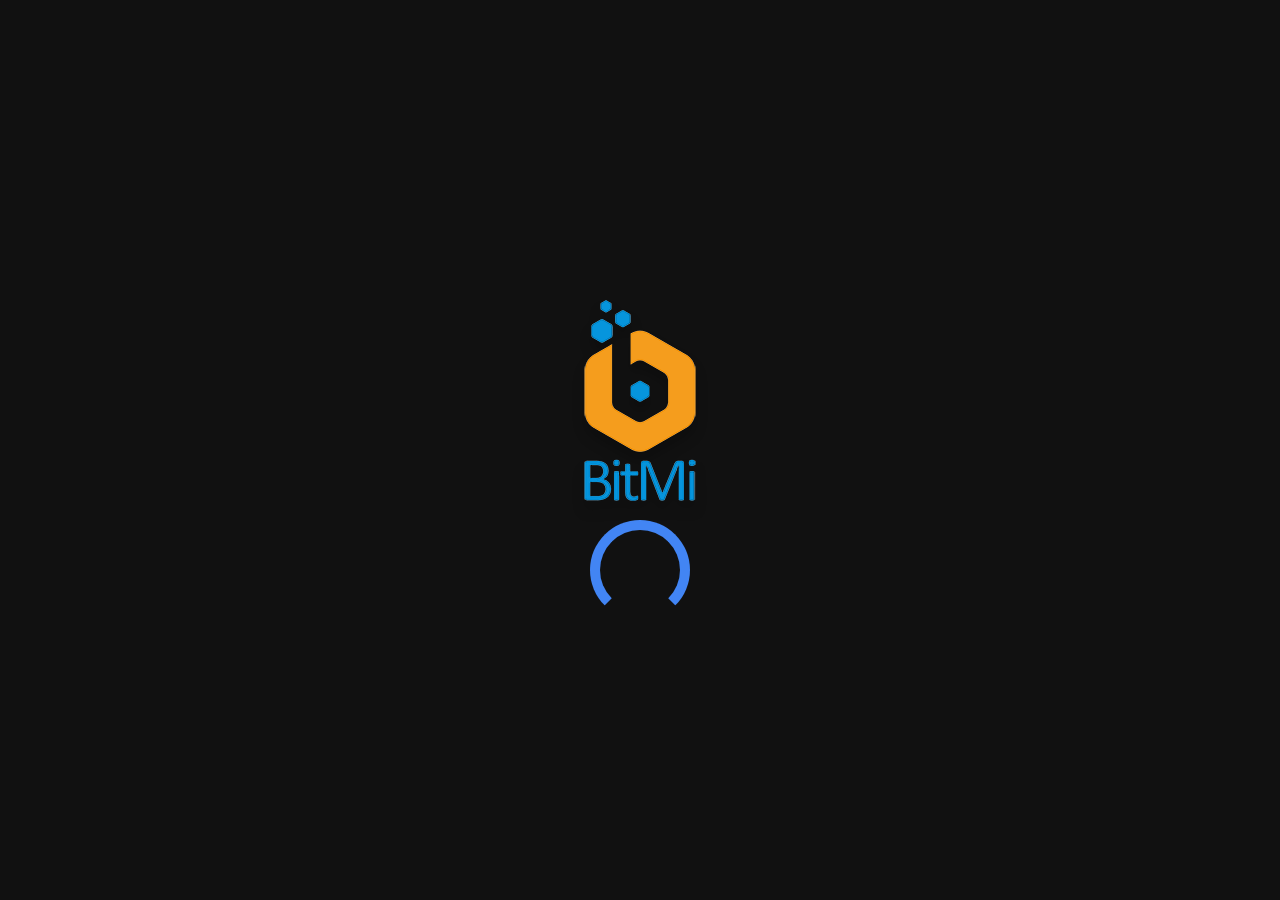
<file: index.html>
<!doctype html>
<html lang="en">

<head>

    <title>Bitmi</title>
    <base href="./">

    <meta charset="utf-8">
    <meta name="google" content="notranslate">
    <meta name="viewport" content="width=device-width, initial-scale=1.0, maximum-scale=1.0, user-scalable=no">

    <meta name="theme-color" content="#2196f3">

    <link rel="icon" type="image/x-icon" href="assets/images/logos/icon.png?1">
    <link href="assets/icons/meteocons/style.css" rel="stylesheet">
    <link href="assets/icons/material-icons/outline/style.css" rel="stylesheet">
    <link href="https://fonts.googleapis.com/css?family=Muli:300,400,600,700" rel="stylesheet">
    <script type="text/javascript" src="https://s3.tradingview.com/tv.js"></script>

    <!-- FUSE Splash Screen CSS -->
    <style type="text/css">
        #fuse-splash-screen {
            display: block;
            position: absolute;
            top: 0;
            left: 0;
            right: 0;
            bottom: 0;
            background-color: #111;
            z-index: 99999;
            pointer-events: none;
        }

        #fuse-splash-screen .center {
            display: block;
            width: 100%;
            position: absolute;
            top: 50%;
            transform: translateY(-50%);
        }

        #fuse-splash-screen .logo {
            width: 240px;
            margin: 0 auto;
        }

        #fuse-splash-screen .logo img {
            filter: drop-shadow(0px 10px 6px rgba(0, 0, 0, 0.2))
        }

        #fuse-splash-screen .spinner-wrapper {
            display: block;
            position: relative;
            width: 100%;
            min-height: 100px;
            height: 100px;
        }

        #fuse-splash-screen .spinner-wrapper .spinner {
            position: absolute;
            overflow: hidden;
            left: 50%;
            margin-left: -50px;
            animation: outer-rotate 2.91667s linear infinite;
        }

        #fuse-splash-screen .spinner-wrapper .spinner .inner {
            width: 100px;
            height: 100px;
            position: relative;
            animation: sporadic-rotate 5.25s cubic-bezier(0.35, 0, 0.25, 1) infinite;
        }

        #fuse-splash-screen .spinner-wrapper .spinner .inner .gap {
            position: absolute;
            left: 49px;
            right: 49px;
            top: 0;
            bottom: 0;
            border-top: 10px solid;
            box-sizing: border-box;
        }

        #fuse-splash-screen .spinner-wrapper .spinner .inner .left,
        #fuse-splash-screen .spinner-wrapper .spinner .inner .right {
            position: absolute;
            top: 0;
            height: 100px;
            width: 50px;
            overflow: hidden;
        }

        #fuse-splash-screen .spinner-wrapper .spinner .inner .left .half-circle,
        #fuse-splash-screen .spinner-wrapper .spinner .inner .right .half-circle {
            position: absolute;
            top: 0;
            width: 100px;
            height: 100px;
            box-sizing: border-box;
            border: 10px solid #4285F4;
            border-bottom-color: transparent;
            border-radius: 50%;
        }

        #fuse-splash-screen .spinner-wrapper .spinner .inner .left {
            left: 0;
        }

        #fuse-splash-screen .spinner-wrapper .spinner .inner .left .half-circle {
            left: 0;
            border-right-color: transparent;
            animation: left-wobble 1.3125s cubic-bezier(0.35, 0, 0.25, 1) infinite;
            -webkit-animation: left-wobble 1.3125s cubic-bezier(0.35, 0, 0.25, 1) infinite;
        }

        #fuse-splash-screen .spinner-wrapper .spinner .inner .right {
            right: 0;
        }

        #fuse-splash-screen .spinner-wrapper .spinner .inner .right .half-circle {
            right: 0;
            border-left-color: transparent;
            animation: right-wobble 1.3125s cubic-bezier(0.35, 0, 0.25, 1) infinite;
            -webkit-animation: right-wobble 1.3125s cubic-bezier(0.35, 0, 0.25, 1) infinite;
        }

        @keyframes outer-rotate {
            0% {
                transform: rotate(0deg) scale(0.5);
            }

            100% {
                transform: rotate(360deg) scale(0.5);
            }
        }

        @keyframes left-wobble {

            0%,
            100% {
                transform: rotate(130deg);
            }

            50% {
                transform: rotate(-5deg);
            }
        }

        @keyframes right-wobble {

            0%,
            100% {
                transform: rotate(-130deg);
            }

            50% {
                transform: rotate(5deg);
            }
        }

        @keyframes sporadic-rotate {
            12.5% {
                transform: rotate(135deg);
            }

            25% {
                transform: rotate(270deg);
            }

            37.5% {
                transform: rotate(405deg);
            }

            50% {
                transform: rotate(540deg);
            }

            62.5% {
                transform: rotate(675deg);
            }

            75% {
                transform: rotate(810deg);
            }

            87.5% {
                transform: rotate(945deg);
            }

            100% {
                transform: rotate(1080deg);
            }
        }
    </style>
    <!-- / FUSE Splash Screen CSS -->
    <link rel="stylesheet" href="styles.316bdf0f9443cc5029c6.css">
</head>

<body>

    <!-- FUSE Splash Screen -->
    <fuse-splash-screen id="fuse-splash-screen">

        <div class="center">

            <div class="logo">
                <img src="assets/images/logos/logo.png">
            </div>

            <!-- Material Design Spinner -->
            <div class="spinner-wrapper">
                <div class="spinner">
                    <div class="inner">
                        <div class="gap"></div>
                        <div class="left">
                            <div class="half-circle"></div>
                        </div>
                        <div class="right">
                            <div class="half-circle"></div>
                        </div>
                    </div>
                </div>
            </div>
            <!-- / Material Design Spinner -->

        </div>

    </fuse-splash-screen>
    <!-- / FUSE Splash Screen -->

    <app></app>

    <script src="runtime-es2015.edb2fcf2778e7bf1d426.js" type="text/javascript"></script>
    <script src="runtime-es5.edb2fcf2778e7bf1d426.js" nomodule defer></script>
    <script src="polyfills-es5.c8c6b521c1e7f28c30fa.js" nomodule defer></script>
    <script src="polyfills-es2015.8d8c335308a7abd3a219.js" type="text/javascript"></script>
    <script src="main-es2015.a6cc46c940599d6ff624.js" type="text/javascript"></script>
    <script src="main-es5.a6cc46c940599d6ff624.js" nomodule defer></script>
</body>

</html>
</file>
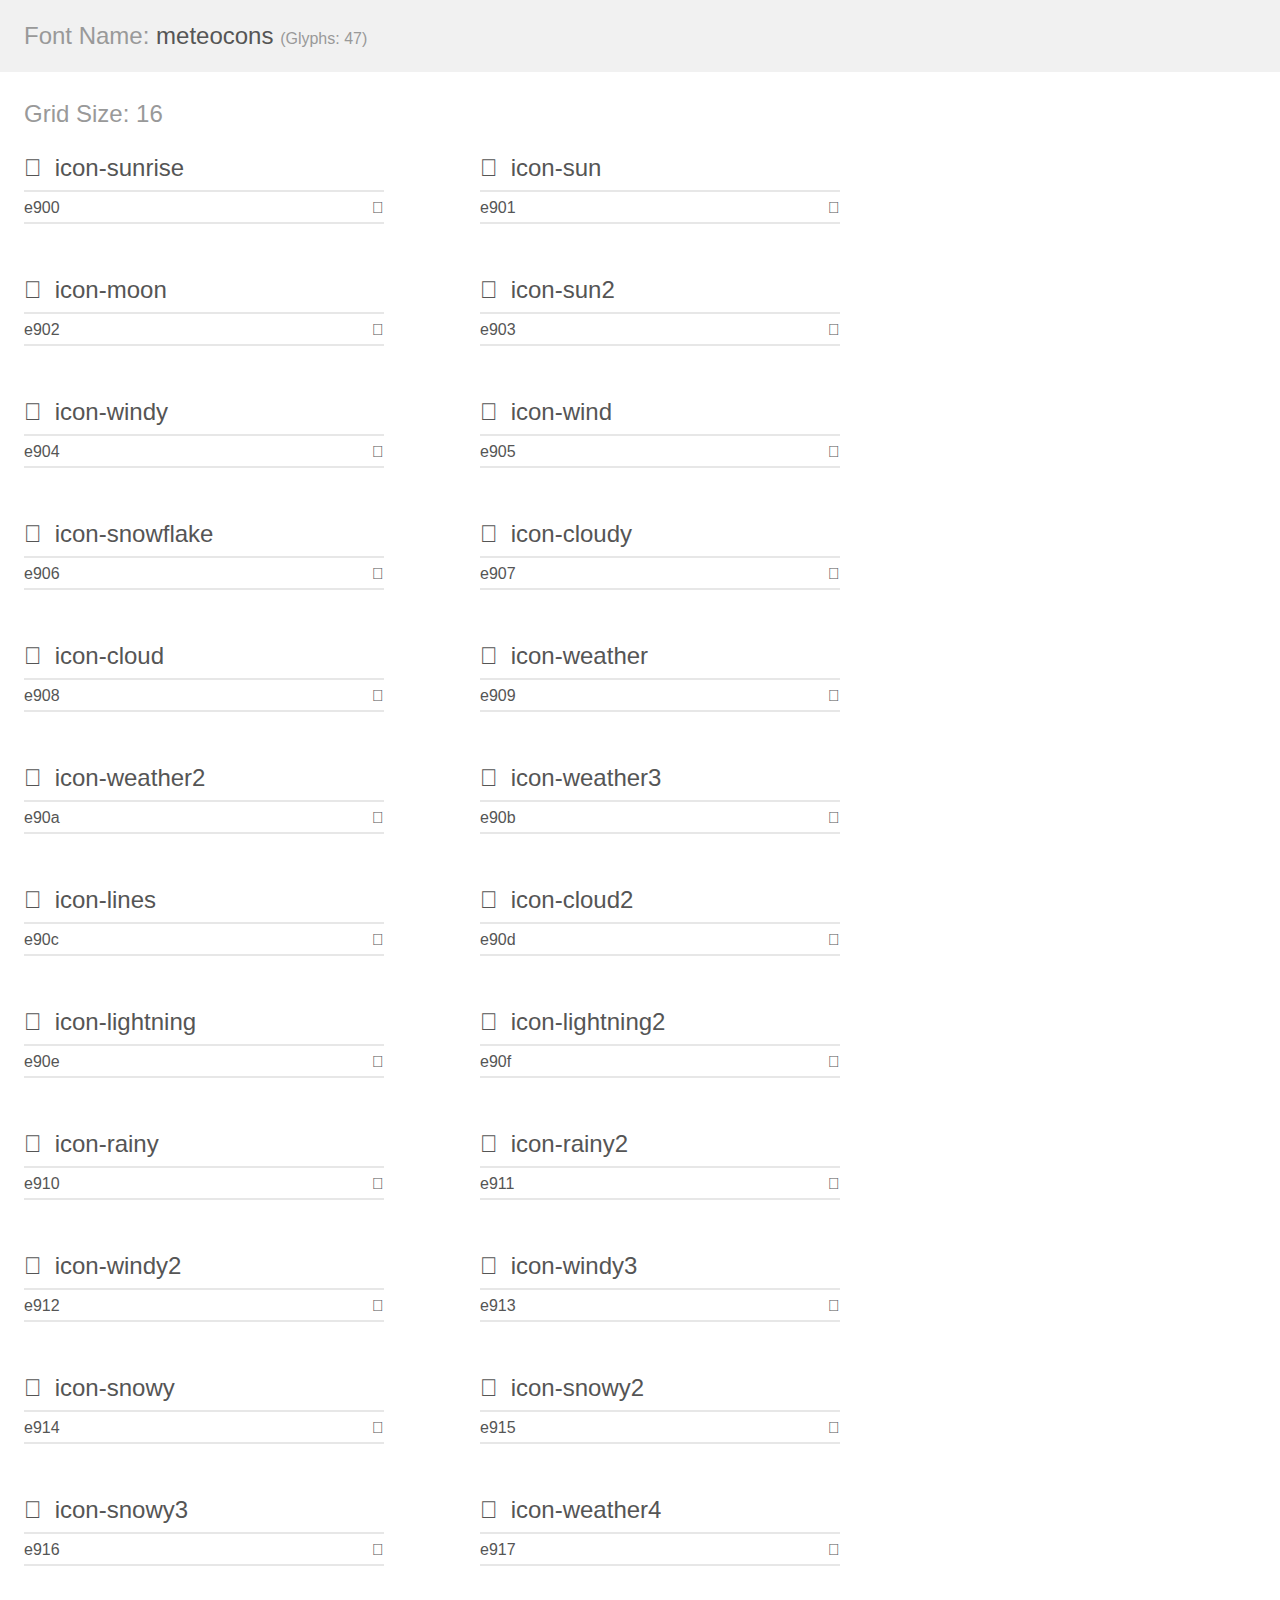
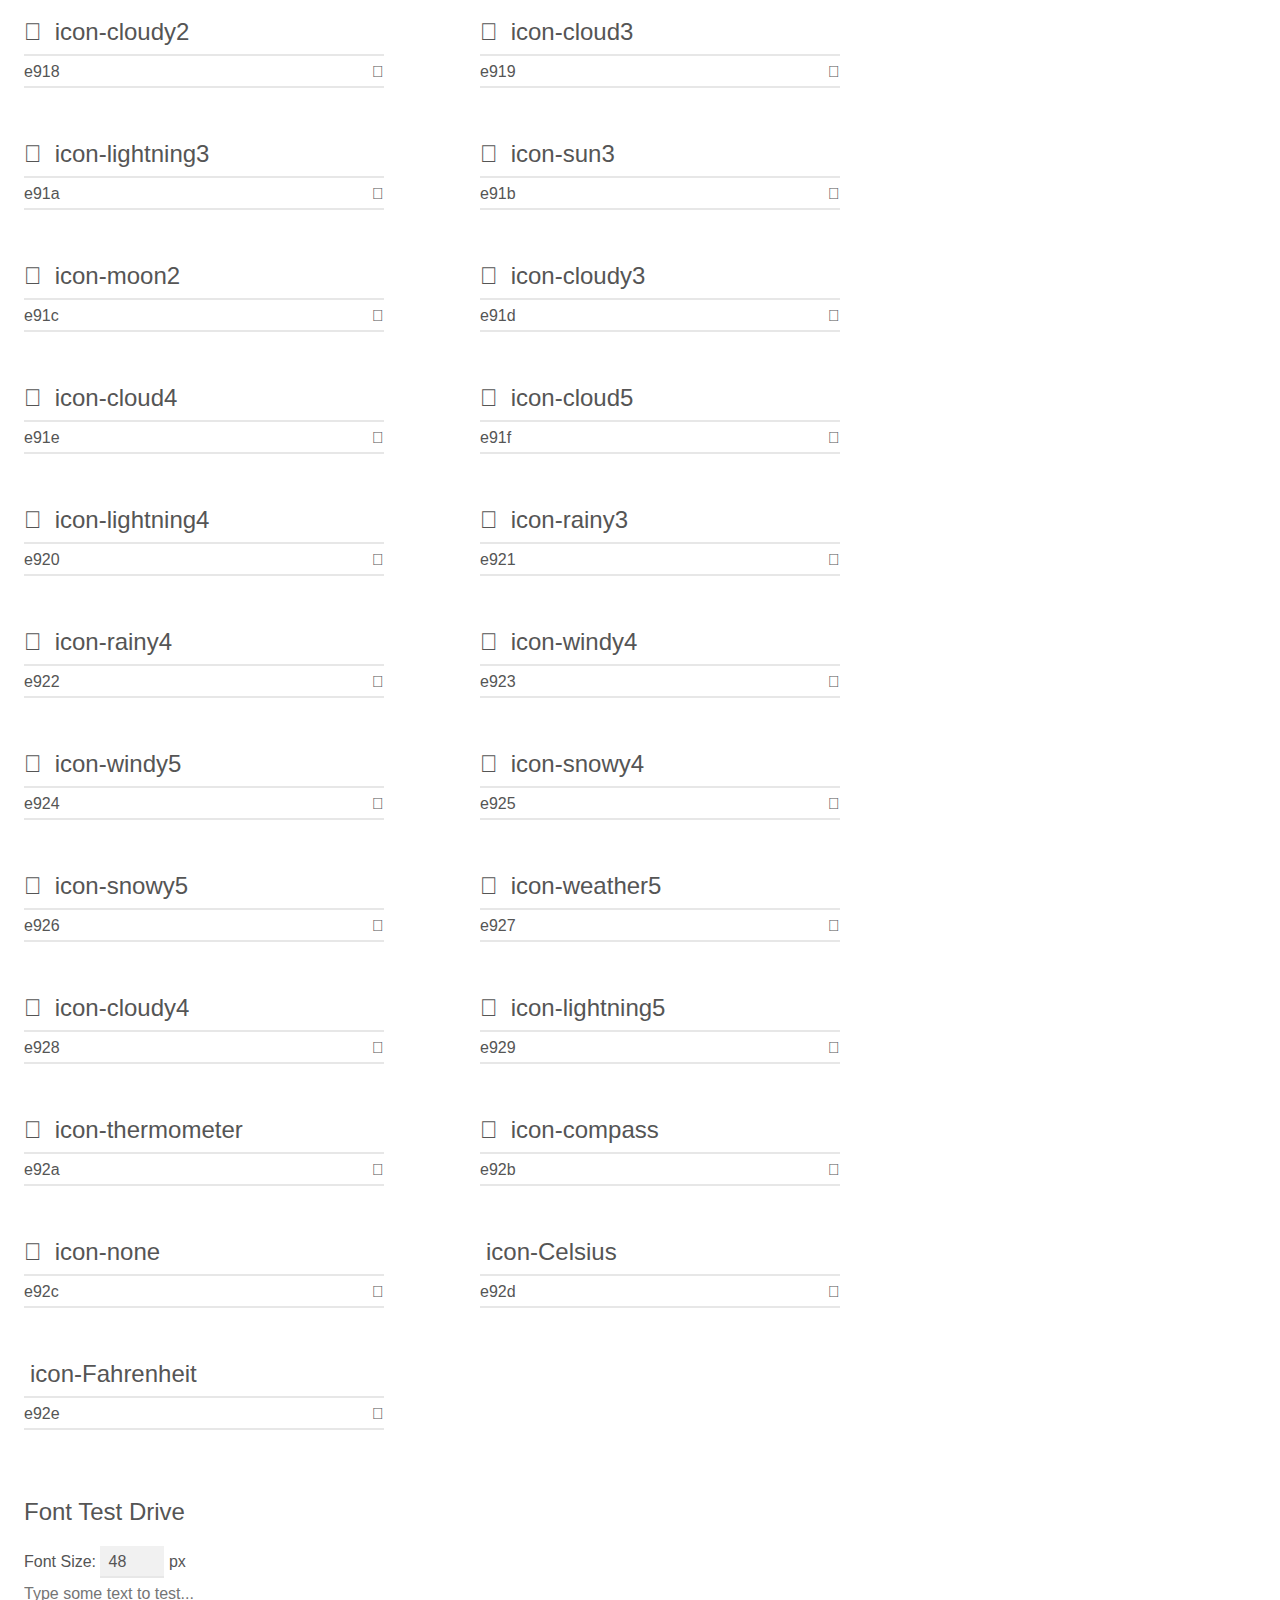
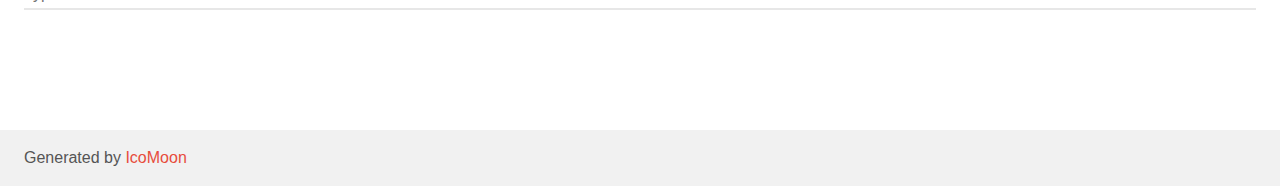
<file: assets/icons/meteocons/demo.html>
<!doctype html>
<html>
    <head>
        <meta charset="utf-8">
        <title>IcoMoon Demo</title>
        <meta name="description" content="An Icon Font Generated By IcoMoon.io">
        <meta name="viewport" content="width=device-width, initial-scale=1">
        <link rel="stylesheet" href="demo-files/demo.css">
        <link rel="stylesheet" href="style.css">
    </head>
    <body>
        <div class="bgc1 clearfix">
            <h1 class="mhmm mvm">
                <span class="fgc1">Font Name:</span>
                meteocons
                <small class="fgc1">(Glyphs:&nbsp;47)</small>
            </h1>
        </div>
        <div class="clearfix mhl ptl">
            <h1 class="mvm mtn fgc1">Grid Size: 16</h1>
            <div class="glyph fs1">
                <div class="clearfix bshadow0 pbs">
                    <span class="icon-sunrise">

                    </span>
                    <span class="mls"> icon-sunrise</span>
                </div>
                <fieldset class="fs0 size1of1 clearfix hidden-false">
                    <input type="text" readonly value="e900" class="unit size1of2"/>
                    <input type="text" maxlength="1" readonly value="&#xe900;" class="unitRight size1of2 talign-right"/>
                </fieldset>
                <div class="fs0 bshadow0 clearfix hidden-true">
                    <span class="unit pvs fgc1">liga:</span>
                    <input type="text" readonly value="" class="liga unitRight"/>
                </div>
            </div>
            <div class="glyph fs1">
                <div class="clearfix bshadow0 pbs">
                    <span class="icon-sun">

                    </span>
                    <span class="mls"> icon-sun</span>
                </div>
                <fieldset class="fs0 size1of1 clearfix hidden-false">
                    <input type="text" readonly value="e901" class="unit size1of2"/>
                    <input type="text" maxlength="1" readonly value="&#xe901;" class="unitRight size1of2 talign-right"/>
                </fieldset>
                <div class="fs0 bshadow0 clearfix hidden-true">
                    <span class="unit pvs fgc1">liga:</span>
                    <input type="text" readonly value="" class="liga unitRight"/>
                </div>
            </div>
            <div class="glyph fs1">
                <div class="clearfix bshadow0 pbs">
                    <span class="icon-moon">

                    </span>
                    <span class="mls"> icon-moon</span>
                </div>
                <fieldset class="fs0 size1of1 clearfix hidden-false">
                    <input type="text" readonly value="e902" class="unit size1of2"/>
                    <input type="text" maxlength="1" readonly value="&#xe902;" class="unitRight size1of2 talign-right"/>
                </fieldset>
                <div class="fs0 bshadow0 clearfix hidden-true">
                    <span class="unit pvs fgc1">liga:</span>
                    <input type="text" readonly value="" class="liga unitRight"/>
                </div>
            </div>
            <div class="glyph fs1">
                <div class="clearfix bshadow0 pbs">
                    <span class="icon-sun2">

                    </span>
                    <span class="mls"> icon-sun2</span>
                </div>
                <fieldset class="fs0 size1of1 clearfix hidden-false">
                    <input type="text" readonly value="e903" class="unit size1of2"/>
                    <input type="text" maxlength="1" readonly value="&#xe903;" class="unitRight size1of2 talign-right"/>
                </fieldset>
                <div class="fs0 bshadow0 clearfix hidden-true">
                    <span class="unit pvs fgc1">liga:</span>
                    <input type="text" readonly value="" class="liga unitRight"/>
                </div>
            </div>
            <div class="glyph fs1">
                <div class="clearfix bshadow0 pbs">
                    <span class="icon-windy">

                    </span>
                    <span class="mls"> icon-windy</span>
                </div>
                <fieldset class="fs0 size1of1 clearfix hidden-false">
                    <input type="text" readonly value="e904" class="unit size1of2"/>
                    <input type="text" maxlength="1" readonly value="&#xe904;" class="unitRight size1of2 talign-right"/>
                </fieldset>
                <div class="fs0 bshadow0 clearfix hidden-true">
                    <span class="unit pvs fgc1">liga:</span>
                    <input type="text" readonly value="" class="liga unitRight"/>
                </div>
            </div>
            <div class="glyph fs1">
                <div class="clearfix bshadow0 pbs">
                    <span class="icon-wind">

                    </span>
                    <span class="mls"> icon-wind</span>
                </div>
                <fieldset class="fs0 size1of1 clearfix hidden-false">
                    <input type="text" readonly value="e905" class="unit size1of2"/>
                    <input type="text" maxlength="1" readonly value="&#xe905;" class="unitRight size1of2 talign-right"/>
                </fieldset>
                <div class="fs0 bshadow0 clearfix hidden-true">
                    <span class="unit pvs fgc1">liga:</span>
                    <input type="text" readonly value="" class="liga unitRight"/>
                </div>
            </div>
            <div class="glyph fs1">
                <div class="clearfix bshadow0 pbs">
                    <span class="icon-snowflake">

                    </span>
                    <span class="mls"> icon-snowflake</span>
                </div>
                <fieldset class="fs0 size1of1 clearfix hidden-false">
                    <input type="text" readonly value="e906" class="unit size1of2"/>
                    <input type="text" maxlength="1" readonly value="&#xe906;" class="unitRight size1of2 talign-right"/>
                </fieldset>
                <div class="fs0 bshadow0 clearfix hidden-true">
                    <span class="unit pvs fgc1">liga:</span>
                    <input type="text" readonly value="" class="liga unitRight"/>
                </div>
            </div>
            <div class="glyph fs1">
                <div class="clearfix bshadow0 pbs">
                    <span class="icon-cloudy">

                    </span>
                    <span class="mls"> icon-cloudy</span>
                </div>
                <fieldset class="fs0 size1of1 clearfix hidden-false">
                    <input type="text" readonly value="e907" class="unit size1of2"/>
                    <input type="text" maxlength="1" readonly value="&#xe907;" class="unitRight size1of2 talign-right"/>
                </fieldset>
                <div class="fs0 bshadow0 clearfix hidden-true">
                    <span class="unit pvs fgc1">liga:</span>
                    <input type="text" readonly value="" class="liga unitRight"/>
                </div>
            </div>
            <div class="glyph fs1">
                <div class="clearfix bshadow0 pbs">
                    <span class="icon-cloud">

                    </span>
                    <span class="mls"> icon-cloud</span>
                </div>
                <fieldset class="fs0 size1of1 clearfix hidden-false">
                    <input type="text" readonly value="e908" class="unit size1of2"/>
                    <input type="text" maxlength="1" readonly value="&#xe908;" class="unitRight size1of2 talign-right"/>
                </fieldset>
                <div class="fs0 bshadow0 clearfix hidden-true">
                    <span class="unit pvs fgc1">liga:</span>
                    <input type="text" readonly value="" class="liga unitRight"/>
                </div>
            </div>
            <div class="glyph fs1">
                <div class="clearfix bshadow0 pbs">
                    <span class="icon-weather">

                    </span>
                    <span class="mls"> icon-weather</span>
                </div>
                <fieldset class="fs0 size1of1 clearfix hidden-false">
                    <input type="text" readonly value="e909" class="unit size1of2"/>
                    <input type="text" maxlength="1" readonly value="&#xe909;" class="unitRight size1of2 talign-right"/>
                </fieldset>
                <div class="fs0 bshadow0 clearfix hidden-true">
                    <span class="unit pvs fgc1">liga:</span>
                    <input type="text" readonly value="" class="liga unitRight"/>
                </div>
            </div>
            <div class="glyph fs1">
                <div class="clearfix bshadow0 pbs">
                    <span class="icon-weather2">

                    </span>
                    <span class="mls"> icon-weather2</span>
                </div>
                <fieldset class="fs0 size1of1 clearfix hidden-false">
                    <input type="text" readonly value="e90a" class="unit size1of2"/>
                    <input type="text" maxlength="1" readonly value="&#xe90a;" class="unitRight size1of2 talign-right"/>
                </fieldset>
                <div class="fs0 bshadow0 clearfix hidden-true">
                    <span class="unit pvs fgc1">liga:</span>
                    <input type="text" readonly value="" class="liga unitRight"/>
                </div>
            </div>
            <div class="glyph fs1">
                <div class="clearfix bshadow0 pbs">
                    <span class="icon-weather3">

                    </span>
                    <span class="mls"> icon-weather3</span>
                </div>
                <fieldset class="fs0 size1of1 clearfix hidden-false">
                    <input type="text" readonly value="e90b" class="unit size1of2"/>
                    <input type="text" maxlength="1" readonly value="&#xe90b;" class="unitRight size1of2 talign-right"/>
                </fieldset>
                <div class="fs0 bshadow0 clearfix hidden-true">
                    <span class="unit pvs fgc1">liga:</span>
                    <input type="text" readonly value="" class="liga unitRight"/>
                </div>
            </div>
            <div class="glyph fs1">
                <div class="clearfix bshadow0 pbs">
                    <span class="icon-lines">

                    </span>
                    <span class="mls"> icon-lines</span>
                </div>
                <fieldset class="fs0 size1of1 clearfix hidden-false">
                    <input type="text" readonly value="e90c" class="unit size1of2"/>
                    <input type="text" maxlength="1" readonly value="&#xe90c;" class="unitRight size1of2 talign-right"/>
                </fieldset>
                <div class="fs0 bshadow0 clearfix hidden-true">
                    <span class="unit pvs fgc1">liga:</span>
                    <input type="text" readonly value="" class="liga unitRight"/>
                </div>
            </div>
            <div class="glyph fs1">
                <div class="clearfix bshadow0 pbs">
                    <span class="icon-cloud2">

                    </span>
                    <span class="mls"> icon-cloud2</span>
                </div>
                <fieldset class="fs0 size1of1 clearfix hidden-false">
                    <input type="text" readonly value="e90d" class="unit size1of2"/>
                    <input type="text" maxlength="1" readonly value="&#xe90d;" class="unitRight size1of2 talign-right"/>
                </fieldset>
                <div class="fs0 bshadow0 clearfix hidden-true">
                    <span class="unit pvs fgc1">liga:</span>
                    <input type="text" readonly value="" class="liga unitRight"/>
                </div>
            </div>
            <div class="glyph fs1">
                <div class="clearfix bshadow0 pbs">
                    <span class="icon-lightning">

                    </span>
                    <span class="mls"> icon-lightning</span>
                </div>
                <fieldset class="fs0 size1of1 clearfix hidden-false">
                    <input type="text" readonly value="e90e" class="unit size1of2"/>
                    <input type="text" maxlength="1" readonly value="&#xe90e;" class="unitRight size1of2 talign-right"/>
                </fieldset>
                <div class="fs0 bshadow0 clearfix hidden-true">
                    <span class="unit pvs fgc1">liga:</span>
                    <input type="text" readonly value="" class="liga unitRight"/>
                </div>
            </div>
            <div class="glyph fs1">
                <div class="clearfix bshadow0 pbs">
                    <span class="icon-lightning2">

                    </span>
                    <span class="mls"> icon-lightning2</span>
                </div>
                <fieldset class="fs0 size1of1 clearfix hidden-false">
                    <input type="text" readonly value="e90f" class="unit size1of2"/>
                    <input type="text" maxlength="1" readonly value="&#xe90f;" class="unitRight size1of2 talign-right"/>
                </fieldset>
                <div class="fs0 bshadow0 clearfix hidden-true">
                    <span class="unit pvs fgc1">liga:</span>
                    <input type="text" readonly value="" class="liga unitRight"/>
                </div>
            </div>
            <div class="glyph fs1">
                <div class="clearfix bshadow0 pbs">
                    <span class="icon-rainy">

                    </span>
                    <span class="mls"> icon-rainy</span>
                </div>
                <fieldset class="fs0 size1of1 clearfix hidden-false">
                    <input type="text" readonly value="e910" class="unit size1of2"/>
                    <input type="text" maxlength="1" readonly value="&#xe910;" class="unitRight size1of2 talign-right"/>
                </fieldset>
                <div class="fs0 bshadow0 clearfix hidden-true">
                    <span class="unit pvs fgc1">liga:</span>
                    <input type="text" readonly value="" class="liga unitRight"/>
                </div>
            </div>
            <div class="glyph fs1">
                <div class="clearfix bshadow0 pbs">
                    <span class="icon-rainy2">

                    </span>
                    <span class="mls"> icon-rainy2</span>
                </div>
                <fieldset class="fs0 size1of1 clearfix hidden-false">
                    <input type="text" readonly value="e911" class="unit size1of2"/>
                    <input type="text" maxlength="1" readonly value="&#xe911;" class="unitRight size1of2 talign-right"/>
                </fieldset>
                <div class="fs0 bshadow0 clearfix hidden-true">
                    <span class="unit pvs fgc1">liga:</span>
                    <input type="text" readonly value="" class="liga unitRight"/>
                </div>
            </div>
            <div class="glyph fs1">
                <div class="clearfix bshadow0 pbs">
                    <span class="icon-windy2">

                    </span>
                    <span class="mls"> icon-windy2</span>
                </div>
                <fieldset class="fs0 size1of1 clearfix hidden-false">
                    <input type="text" readonly value="e912" class="unit size1of2"/>
                    <input type="text" maxlength="1" readonly value="&#xe912;" class="unitRight size1of2 talign-right"/>
                </fieldset>
                <div class="fs0 bshadow0 clearfix hidden-true">
                    <span class="unit pvs fgc1">liga:</span>
                    <input type="text" readonly value="" class="liga unitRight"/>
                </div>
            </div>
            <div class="glyph fs1">
                <div class="clearfix bshadow0 pbs">
                    <span class="icon-windy3">

                    </span>
                    <span class="mls"> icon-windy3</span>
                </div>
                <fieldset class="fs0 size1of1 clearfix hidden-false">
                    <input type="text" readonly value="e913" class="unit size1of2"/>
                    <input type="text" maxlength="1" readonly value="&#xe913;" class="unitRight size1of2 talign-right"/>
                </fieldset>
                <div class="fs0 bshadow0 clearfix hidden-true">
                    <span class="unit pvs fgc1">liga:</span>
                    <input type="text" readonly value="" class="liga unitRight"/>
                </div>
            </div>
            <div class="glyph fs1">
                <div class="clearfix bshadow0 pbs">
                    <span class="icon-snowy">

                    </span>
                    <span class="mls"> icon-snowy</span>
                </div>
                <fieldset class="fs0 size1of1 clearfix hidden-false">
                    <input type="text" readonly value="e914" class="unit size1of2"/>
                    <input type="text" maxlength="1" readonly value="&#xe914;" class="unitRight size1of2 talign-right"/>
                </fieldset>
                <div class="fs0 bshadow0 clearfix hidden-true">
                    <span class="unit pvs fgc1">liga:</span>
                    <input type="text" readonly value="" class="liga unitRight"/>
                </div>
            </div>
            <div class="glyph fs1">
                <div class="clearfix bshadow0 pbs">
                    <span class="icon-snowy2">

                    </span>
                    <span class="mls"> icon-snowy2</span>
                </div>
                <fieldset class="fs0 size1of1 clearfix hidden-false">
                    <input type="text" readonly value="e915" class="unit size1of2"/>
                    <input type="text" maxlength="1" readonly value="&#xe915;" class="unitRight size1of2 talign-right"/>
                </fieldset>
                <div class="fs0 bshadow0 clearfix hidden-true">
                    <span class="unit pvs fgc1">liga:</span>
                    <input type="text" readonly value="" class="liga unitRight"/>
                </div>
            </div>
            <div class="glyph fs1">
                <div class="clearfix bshadow0 pbs">
                    <span class="icon-snowy3">

                    </span>
                    <span class="mls"> icon-snowy3</span>
                </div>
                <fieldset class="fs0 size1of1 clearfix hidden-false">
                    <input type="text" readonly value="e916" class="unit size1of2"/>
                    <input type="text" maxlength="1" readonly value="&#xe916;" class="unitRight size1of2 talign-right"/>
                </fieldset>
                <div class="fs0 bshadow0 clearfix hidden-true">
                    <span class="unit pvs fgc1">liga:</span>
                    <input type="text" readonly value="" class="liga unitRight"/>
                </div>
            </div>
            <div class="glyph fs1">
                <div class="clearfix bshadow0 pbs">
                    <span class="icon-weather4">

                    </span>
                    <span class="mls"> icon-weather4</span>
                </div>
                <fieldset class="fs0 size1of1 clearfix hidden-false">
                    <input type="text" readonly value="e917" class="unit size1of2"/>
                    <input type="text" maxlength="1" readonly value="&#xe917;" class="unitRight size1of2 talign-right"/>
                </fieldset>
                <div class="fs0 bshadow0 clearfix hidden-true">
                    <span class="unit pvs fgc1">liga:</span>
                    <input type="text" readonly value="" class="liga unitRight"/>
                </div>
            </div>
            <div class="glyph fs1">
                <div class="clearfix bshadow0 pbs">
                    <span class="icon-cloudy2">

                    </span>
                    <span class="mls"> icon-cloudy2</span>
                </div>
                <fieldset class="fs0 size1of1 clearfix hidden-false">
                    <input type="text" readonly value="e918" class="unit size1of2"/>
                    <input type="text" maxlength="1" readonly value="&#xe918;" class="unitRight size1of2 talign-right"/>
                </fieldset>
                <div class="fs0 bshadow0 clearfix hidden-true">
                    <span class="unit pvs fgc1">liga:</span>
                    <input type="text" readonly value="" class="liga unitRight"/>
                </div>
            </div>
            <div class="glyph fs1">
                <div class="clearfix bshadow0 pbs">
                    <span class="icon-cloud3">

                    </span>
                    <span class="mls"> icon-cloud3</span>
                </div>
                <fieldset class="fs0 size1of1 clearfix hidden-false">
                    <input type="text" readonly value="e919" class="unit size1of2"/>
                    <input type="text" maxlength="1" readonly value="&#xe919;" class="unitRight size1of2 talign-right"/>
                </fieldset>
                <div class="fs0 bshadow0 clearfix hidden-true">
                    <span class="unit pvs fgc1">liga:</span>
                    <input type="text" readonly value="" class="liga unitRight"/>
                </div>
            </div>
            <div class="glyph fs1">
                <div class="clearfix bshadow0 pbs">
                    <span class="icon-lightning3">

                    </span>
                    <span class="mls"> icon-lightning3</span>
                </div>
                <fieldset class="fs0 size1of1 clearfix hidden-false">
                    <input type="text" readonly value="e91a" class="unit size1of2"/>
                    <input type="text" maxlength="1" readonly value="&#xe91a;" class="unitRight size1of2 talign-right"/>
                </fieldset>
                <div class="fs0 bshadow0 clearfix hidden-true">
                    <span class="unit pvs fgc1">liga:</span>
                    <input type="text" readonly value="" class="liga unitRight"/>
                </div>
            </div>
            <div class="glyph fs1">
                <div class="clearfix bshadow0 pbs">
                    <span class="icon-sun3">

                    </span>
                    <span class="mls"> icon-sun3</span>
                </div>
                <fieldset class="fs0 size1of1 clearfix hidden-false">
                    <input type="text" readonly value="e91b" class="unit size1of2"/>
                    <input type="text" maxlength="1" readonly value="&#xe91b;" class="unitRight size1of2 talign-right"/>
                </fieldset>
                <div class="fs0 bshadow0 clearfix hidden-true">
                    <span class="unit pvs fgc1">liga:</span>
                    <input type="text" readonly value="" class="liga unitRight"/>
                </div>
            </div>
            <div class="glyph fs1">
                <div class="clearfix bshadow0 pbs">
                    <span class="icon-moon2">

                    </span>
                    <span class="mls"> icon-moon2</span>
                </div>
                <fieldset class="fs0 size1of1 clearfix hidden-false">
                    <input type="text" readonly value="e91c" class="unit size1of2"/>
                    <input type="text" maxlength="1" readonly value="&#xe91c;" class="unitRight size1of2 talign-right"/>
                </fieldset>
                <div class="fs0 bshadow0 clearfix hidden-true">
                    <span class="unit pvs fgc1">liga:</span>
                    <input type="text" readonly value="" class="liga unitRight"/>
                </div>
            </div>
            <div class="glyph fs1">
                <div class="clearfix bshadow0 pbs">
                    <span class="icon-cloudy3">

                    </span>
                    <span class="mls"> icon-cloudy3</span>
                </div>
                <fieldset class="fs0 size1of1 clearfix hidden-false">
                    <input type="text" readonly value="e91d" class="unit size1of2"/>
                    <input type="text" maxlength="1" readonly value="&#xe91d;" class="unitRight size1of2 talign-right"/>
                </fieldset>
                <div class="fs0 bshadow0 clearfix hidden-true">
                    <span class="unit pvs fgc1">liga:</span>
                    <input type="text" readonly value="" class="liga unitRight"/>
                </div>
            </div>
            <div class="glyph fs1">
                <div class="clearfix bshadow0 pbs">
                    <span class="icon-cloud4">

                    </span>
                    <span class="mls"> icon-cloud4</span>
                </div>
                <fieldset class="fs0 size1of1 clearfix hidden-false">
                    <input type="text" readonly value="e91e" class="unit size1of2"/>
                    <input type="text" maxlength="1" readonly value="&#xe91e;" class="unitRight size1of2 talign-right"/>
                </fieldset>
                <div class="fs0 bshadow0 clearfix hidden-true">
                    <span class="unit pvs fgc1">liga:</span>
                    <input type="text" readonly value="" class="liga unitRight"/>
                </div>
            </div>
            <div class="glyph fs1">
                <div class="clearfix bshadow0 pbs">
                    <span class="icon-cloud5">

                    </span>
                    <span class="mls"> icon-cloud5</span>
                </div>
                <fieldset class="fs0 size1of1 clearfix hidden-false">
                    <input type="text" readonly value="e91f" class="unit size1of2"/>
                    <input type="text" maxlength="1" readonly value="&#xe91f;" class="unitRight size1of2 talign-right"/>
                </fieldset>
                <div class="fs0 bshadow0 clearfix hidden-true">
                    <span class="unit pvs fgc1">liga:</span>
                    <input type="text" readonly value="" class="liga unitRight"/>
                </div>
            </div>
            <div class="glyph fs1">
                <div class="clearfix bshadow0 pbs">
                    <span class="icon-lightning4">

                    </span>
                    <span class="mls"> icon-lightning4</span>
                </div>
                <fieldset class="fs0 size1of1 clearfix hidden-false">
                    <input type="text" readonly value="e920" class="unit size1of2"/>
                    <input type="text" maxlength="1" readonly value="&#xe920;" class="unitRight size1of2 talign-right"/>
                </fieldset>
                <div class="fs0 bshadow0 clearfix hidden-true">
                    <span class="unit pvs fgc1">liga:</span>
                    <input type="text" readonly value="" class="liga unitRight"/>
                </div>
            </div>
            <div class="glyph fs1">
                <div class="clearfix bshadow0 pbs">
                    <span class="icon-rainy3">

                    </span>
                    <span class="mls"> icon-rainy3</span>
                </div>
                <fieldset class="fs0 size1of1 clearfix hidden-false">
                    <input type="text" readonly value="e921" class="unit size1of2"/>
                    <input type="text" maxlength="1" readonly value="&#xe921;" class="unitRight size1of2 talign-right"/>
                </fieldset>
                <div class="fs0 bshadow0 clearfix hidden-true">
                    <span class="unit pvs fgc1">liga:</span>
                    <input type="text" readonly value="" class="liga unitRight"/>
                </div>
            </div>
            <div class="glyph fs1">
                <div class="clearfix bshadow0 pbs">
                    <span class="icon-rainy4">

                    </span>
                    <span class="mls"> icon-rainy4</span>
                </div>
                <fieldset class="fs0 size1of1 clearfix hidden-false">
                    <input type="text" readonly value="e922" class="unit size1of2"/>
                    <input type="text" maxlength="1" readonly value="&#xe922;" class="unitRight size1of2 talign-right"/>
                </fieldset>
                <div class="fs0 bshadow0 clearfix hidden-true">
                    <span class="unit pvs fgc1">liga:</span>
                    <input type="text" readonly value="" class="liga unitRight"/>
                </div>
            </div>
            <div class="glyph fs1">
                <div class="clearfix bshadow0 pbs">
                    <span class="icon-windy4">

                    </span>
                    <span class="mls"> icon-windy4</span>
                </div>
                <fieldset class="fs0 size1of1 clearfix hidden-false">
                    <input type="text" readonly value="e923" class="unit size1of2"/>
                    <input type="text" maxlength="1" readonly value="&#xe923;" class="unitRight size1of2 talign-right"/>
                </fieldset>
                <div class="fs0 bshadow0 clearfix hidden-true">
                    <span class="unit pvs fgc1">liga:</span>
                    <input type="text" readonly value="" class="liga unitRight"/>
                </div>
            </div>
            <div class="glyph fs1">
                <div class="clearfix bshadow0 pbs">
                    <span class="icon-windy5">

                    </span>
                    <span class="mls"> icon-windy5</span>
                </div>
                <fieldset class="fs0 size1of1 clearfix hidden-false">
                    <input type="text" readonly value="e924" class="unit size1of2"/>
                    <input type="text" maxlength="1" readonly value="&#xe924;" class="unitRight size1of2 talign-right"/>
                </fieldset>
                <div class="fs0 bshadow0 clearfix hidden-true">
                    <span class="unit pvs fgc1">liga:</span>
                    <input type="text" readonly value="" class="liga unitRight"/>
                </div>
            </div>
            <div class="glyph fs1">
                <div class="clearfix bshadow0 pbs">
                    <span class="icon-snowy4">

                    </span>
                    <span class="mls"> icon-snowy4</span>
                </div>
                <fieldset class="fs0 size1of1 clearfix hidden-false">
                    <input type="text" readonly value="e925" class="unit size1of2"/>
                    <input type="text" maxlength="1" readonly value="&#xe925;" class="unitRight size1of2 talign-right"/>
                </fieldset>
                <div class="fs0 bshadow0 clearfix hidden-true">
                    <span class="unit pvs fgc1">liga:</span>
                    <input type="text" readonly value="" class="liga unitRight"/>
                </div>
            </div>
            <div class="glyph fs1">
                <div class="clearfix bshadow0 pbs">
                    <span class="icon-snowy5">

                    </span>
                    <span class="mls"> icon-snowy5</span>
                </div>
                <fieldset class="fs0 size1of1 clearfix hidden-false">
                    <input type="text" readonly value="e926" class="unit size1of2"/>
                    <input type="text" maxlength="1" readonly value="&#xe926;" class="unitRight size1of2 talign-right"/>
                </fieldset>
                <div class="fs0 bshadow0 clearfix hidden-true">
                    <span class="unit pvs fgc1">liga:</span>
                    <input type="text" readonly value="" class="liga unitRight"/>
                </div>
            </div>
            <div class="glyph fs1">
                <div class="clearfix bshadow0 pbs">
                    <span class="icon-weather5">

                    </span>
                    <span class="mls"> icon-weather5</span>
                </div>
                <fieldset class="fs0 size1of1 clearfix hidden-false">
                    <input type="text" readonly value="e927" class="unit size1of2"/>
                    <input type="text" maxlength="1" readonly value="&#xe927;" class="unitRight size1of2 talign-right"/>
                </fieldset>
                <div class="fs0 bshadow0 clearfix hidden-true">
                    <span class="unit pvs fgc1">liga:</span>
                    <input type="text" readonly value="" class="liga unitRight"/>
                </div>
            </div>
            <div class="glyph fs1">
                <div class="clearfix bshadow0 pbs">
                    <span class="icon-cloudy4">

                    </span>
                    <span class="mls"> icon-cloudy4</span>
                </div>
                <fieldset class="fs0 size1of1 clearfix hidden-false">
                    <input type="text" readonly value="e928" class="unit size1of2"/>
                    <input type="text" maxlength="1" readonly value="&#xe928;" class="unitRight size1of2 talign-right"/>
                </fieldset>
                <div class="fs0 bshadow0 clearfix hidden-true">
                    <span class="unit pvs fgc1">liga:</span>
                    <input type="text" readonly value="" class="liga unitRight"/>
                </div>
            </div>
            <div class="glyph fs1">
                <div class="clearfix bshadow0 pbs">
                    <span class="icon-lightning5">

                    </span>
                    <span class="mls"> icon-lightning5</span>
                </div>
                <fieldset class="fs0 size1of1 clearfix hidden-false">
                    <input type="text" readonly value="e929" class="unit size1of2"/>
                    <input type="text" maxlength="1" readonly value="&#xe929;" class="unitRight size1of2 talign-right"/>
                </fieldset>
                <div class="fs0 bshadow0 clearfix hidden-true">
                    <span class="unit pvs fgc1">liga:</span>
                    <input type="text" readonly value="" class="liga unitRight"/>
                </div>
            </div>
            <div class="glyph fs1">
                <div class="clearfix bshadow0 pbs">
                    <span class="icon-thermometer">

                    </span>
                    <span class="mls"> icon-thermometer</span>
                </div>
                <fieldset class="fs0 size1of1 clearfix hidden-false">
                    <input type="text" readonly value="e92a" class="unit size1of2"/>
                    <input type="text" maxlength="1" readonly value="&#xe92a;" class="unitRight size1of2 talign-right"/>
                </fieldset>
                <div class="fs0 bshadow0 clearfix hidden-true">
                    <span class="unit pvs fgc1">liga:</span>
                    <input type="text" readonly value="" class="liga unitRight"/>
                </div>
            </div>
            <div class="glyph fs1">
                <div class="clearfix bshadow0 pbs">
                    <span class="icon-compass">

                    </span>
                    <span class="mls"> icon-compass</span>
                </div>
                <fieldset class="fs0 size1of1 clearfix hidden-false">
                    <input type="text" readonly value="e92b" class="unit size1of2"/>
                    <input type="text" maxlength="1" readonly value="&#xe92b;" class="unitRight size1of2 talign-right"/>
                </fieldset>
                <div class="fs0 bshadow0 clearfix hidden-true">
                    <span class="unit pvs fgc1">liga:</span>
                    <input type="text" readonly value="" class="liga unitRight"/>
                </div>
            </div>
            <div class="glyph fs1">
                <div class="clearfix bshadow0 pbs">
                    <span class="icon-none">

                    </span>
                    <span class="mls"> icon-none</span>
                </div>
                <fieldset class="fs0 size1of1 clearfix hidden-false">
                    <input type="text" readonly value="e92c" class="unit size1of2"/>
                    <input type="text" maxlength="1" readonly value="&#xe92c;" class="unitRight size1of2 talign-right"/>
                </fieldset>
                <div class="fs0 bshadow0 clearfix hidden-true">
                    <span class="unit pvs fgc1">liga:</span>
                    <input type="text" readonly value="" class="liga unitRight"/>
                </div>
            </div>
            <div class="glyph fs1">
                <div class="clearfix bshadow0 pbs">
                    <span class="icon-Celsius">

                    </span>
                    <span class="mls"> icon-Celsius</span>
                </div>
                <fieldset class="fs0 size1of1 clearfix hidden-false">
                    <input type="text" readonly value="e92d" class="unit size1of2"/>
                    <input type="text" maxlength="1" readonly value="&#xe92d;" class="unitRight size1of2 talign-right"/>
                </fieldset>
                <div class="fs0 bshadow0 clearfix hidden-true">
                    <span class="unit pvs fgc1">liga:</span>
                    <input type="text" readonly value="" class="liga unitRight"/>
                </div>
            </div>
            <div class="glyph fs1">
                <div class="clearfix bshadow0 pbs">
                    <span class="icon-Fahrenheit">

                    </span>
                    <span class="mls"> icon-Fahrenheit</span>
                </div>
                <fieldset class="fs0 size1of1 clearfix hidden-false">
                    <input type="text" readonly value="e92e" class="unit size1of2"/>
                    <input type="text" maxlength="1" readonly value="&#xe92e;" class="unitRight size1of2 talign-right"/>
                </fieldset>
                <div class="fs0 bshadow0 clearfix hidden-true">
                    <span class="unit pvs fgc1">liga:</span>
                    <input type="text" readonly value="" class="liga unitRight"/>
                </div>
            </div>
        </div>

        <!--[if gt IE 8]><!-->
        <div class="mhl clearfix mbl">
            <h1>Font Test Drive</h1>
            <label>
                Font Size: <input id="fontSize" type="number" class="textbox0 mbm"
                                  min="8" value="48"/>
                px
            </label>
            <input id="testText" type="text" class="phl size1of1 mvl"
                   placeholder="Type some text to test..." value=""/>
            <div id="testDrive" class="icon-">&nbsp;
            </div>
        </div>
        <!--<![endif]-->
        <div class="bgc1 clearfix">
            <p class="mhl">Generated by <a href="https://icomoon.io/app">IcoMoon</a></p>
        </div>

        <script src="demo-files/demo.js"></script>
    </body>
</html>
</file>
<file: assets/icons/meteocons/style.css>
@font-face {
    font-family: 'meteocons';
    src: url('fonts/meteocons.ttf?1o770y') format('truetype'),
    url('fonts/meteocons.woff?1o770y') format('woff'),
    url('fonts/meteocons.svg?1o770y#meteocons') format('svg');
    font-weight: normal;
    font-style: normal;
}

.meteocons {
    font-family: 'meteocons' !important;
    speak: none;
    font-style: normal;
    font-weight: normal;
    font-variant: normal;
    text-transform: none;
    line-height: 1;

    /* Better Font Rendering =========== */
    -webkit-font-smoothing: antialiased;
    -moz-osx-font-smoothing: grayscale;
}

.icon-sunrise:before {
    content: "\e900";
}

.icon-sun:before {
    content: "\e901";
}

.icon-moon:before {
    content: "\e902";
}

.icon-sun2:before {
    content: "\e903";
}

.icon-windy:before {
    content: "\e904";
}

.icon-wind:before {
    content: "\e905";
}

.icon-snowflake:before {
    content: "\e906";
}

.icon-cloudy:before {
    content: "\e907";
}

.icon-cloud:before {
    content: "\e908";
}

.icon-weather:before {
    content: "\e909";
}

.icon-weather2:before {
    content: "\e90a";
}

.icon-weather3:before {
    content: "\e90b";
}

.icon-lines:before {
    content: "\e90c";
}

.icon-cloud2:before {
    content: "\e90d";
}

.icon-lightning:before {
    content: "\e90e";
}

.icon-lightning2:before {
    content: "\e90f";
}

.icon-rainy:before {
    content: "\e910";
}

.icon-rainy2:before {
    content: "\e911";
}

.icon-windy2:before {
    content: "\e912";
}

.icon-windy3:before {
    content: "\e913";
}

.icon-snowy:before {
    content: "\e914";
}

.icon-snowy2:before {
    content: "\e915";
}

.icon-snowy3:before {
    content: "\e916";
}

.icon-weather4:before {
    content: "\e917";
}

.icon-cloudy2:before {
    content: "\e918";
}

.icon-cloud3:before {
    content: "\e919";
}

.icon-lightning3:before {
    content: "\e91a";
}

.icon-sun3:before {
    content: "\e91b";
}

.icon-moon2:before {
    content: "\e91c";
}

.icon-cloudy3:before {
    content: "\e91d";
}

.icon-cloud4:before {
    content: "\e91e";
}

.icon-cloud5:before {
    content: "\e91f";
}

.icon-lightning4:before {
    content: "\e920";
}

.icon-rainy3:before {
    content: "\e921";
}

.icon-rainy4:before {
    content: "\e922";
}

.icon-windy4:before {
    content: "\e923";
}

.icon-windy5:before {
    content: "\e924";
}

.icon-snowy4:before {
    content: "\e925";
}

.icon-snowy5:before {
    content: "\e926";
}

.icon-weather5:before {
    content: "\e927";
}

.icon-cloudy4:before {
    content: "\e928";
}

.icon-lightning5:before {
    content: "\e929";
}

.icon-thermometer:before {
    content: "\e92a";
}

.icon-compass:before {
    content: "\e92b";
}

.icon-none:before {
    content: "\e92c";
}

.icon-celsius:before {
    content: "\e92d";
}

.icon-fahrenheit:before {
    content: "\e92e";
}
</file>
<file: assets/icons/material-icons/outline/style.css>
@font-face {
  font-family: 'material-outline-icons';
  src:
    url('fonts/material-outline-icons.ttf?8ot508') format('truetype'),
    url('fonts/material-outline-icons.woff?8ot508') format('woff'),
    url('fonts/material-outline-icons.svg?8ot508#material-outline-icons') format('svg');
  font-weight: normal;
  font-style: normal;
}

i, .icomoon-liga, .material-icons {
  /* use !important to prevent issues with browser extensions that change fonts */
  font-family: 'material-outline-icons' !important;
  speak: none;
  font-style: normal;
  font-weight: normal;
  font-variant: normal;
  text-transform: none;
  line-height: 1;
  
  /* Enable Ligatures ================ */
  letter-spacing: 0;
  -webkit-font-feature-settings: "liga";
  -moz-font-feature-settings: "liga=1";
  -moz-font-feature-settings: "liga";
  -ms-font-feature-settings: "liga" 1;
  font-feature-settings: "liga";
  -webkit-font-variant-ligatures: discretionary-ligatures;
  font-variant-ligatures: discretionary-ligatures;

  /* Better Font Rendering =========== */
  -webkit-font-smoothing: antialiased;
  -moz-osx-font-smoothing: grayscale;
}

.icon-3d_rotation:before {
  content: "\e900";
}
.icon-4k:before {
  content: "\e901";
}
.icon-360:before {
  content: "\e902";
}
.icon-ac_unit:before {
  content: "\e903";
}
.icon-access_alarm:before {
  content: "\e904";
}
.icon-access_alarms:before {
  content: "\e905";
}
.icon-access_time:before {
  content: "\e906";
}
.icon-accessibility_new:before {
  content: "\e907";
}
.icon-accessibility:before {
  content: "\e908";
}
.icon-accessible_forward:before {
  content: "\e909";
}
.icon-accessible:before {
  content: "\e90a";
}
.icon-account_balance_wallet:before {
  content: "\e90b";
}
.icon-account_balance:before {
  content: "\e90c";
}
.icon-account_box:before {
  content: "\e90d";
}
.icon-account_circle:before {
  content: "\e90e";
}
.icon-adb:before {
  content: "\e90f";
}
.icon-add_a_photo:before {
  content: "\e910";
}
.icon-add_alarm:before {
  content: "\e911";
}
.icon-add_alert:before {
  content: "\e912";
}
.icon-add_box:before {
  content: "\e913";
}
.icon-add_circle_outline:before {
  content: "\e914";
}
.icon-add_circle:before {
  content: "\e915";
}
.icon-add_comment:before {
  content: "\e916";
}
.icon-add_location:before {
  content: "\e917";
}
.icon-add_photo_alternate:before {
  content: "\e918";
}
.icon-add_shopping_cart:before {
  content: "\e919";
}
.icon-add_to_home_screen:before {
  content: "\e91a";
}
.icon-add_to_photos:before {
  content: "\e91b";
}
.icon-add_to_queue:before {
  content: "\e91c";
}
.icon-add:before {
  content: "\e91d";
}
.icon-adjust:before {
  content: "\e91e";
}
.icon-airline_seat_flat_angled:before {
  content: "\e91f";
}
.icon-airline_seat_flat:before {
  content: "\e920";
}
.icon-airline_seat_individual_suite:before {
  content: "\e921";
}
.icon-airline_seat_legroom_extra:before {
  content: "\e922";
}
.icon-airline_seat_legroom_normal:before {
  content: "\e923";
}
.icon-airline_seat_legroom_reduced:before {
  content: "\e924";
}
.icon-airline_seat_recline_extra:before {
  content: "\e925";
}
.icon-airline_seat_recline_normal:before {
  content: "\e926";
}
.icon-airplanemode_active:before {
  content: "\e927";
}
.icon-airplanemode_inactive:before {
  content: "\e928";
}
.icon-airplay:before {
  content: "\e929";
}
.icon-airport_shuttle:before {
  content: "\e92a";
}
.icon-alarm_add:before {
  content: "\e92b";
}
.icon-alarm_off:before {
  content: "\e92c";
}
.icon-alarm_on:before {
  content: "\e92d";
}
.icon-alarm:before {
  content: "\e92e";
}
.icon-album:before {
  content: "\e92f";
}
.icon-all_inbox:before {
  content: "\e930";
}
.icon-all_inclusive:before {
  content: "\e931";
}
.icon-all_out:before {
  content: "\e932";
}
.icon-alternate_email:before {
  content: "\e933";
}
.icon-android:before {
  content: "\e934";
}
.icon-announcement:before {
  content: "\e935";
}
.icon-apps:before {
  content: "\e936";
}
.icon-archive:before {
  content: "\e937";
}
.icon-arrow_back_ios:before {
  content: "\e938";
}
.icon-arrow_back:before {
  content: "\e939";
}
.icon-arrow_downward:before {
  content: "\e93a";
}
.icon-arrow_drop_down_circle:before {
  content: "\e93b";
}
.icon-arrow_drop_down:before {
  content: "\e93c";
}
.icon-arrow_drop_up:before {
  content: "\e93d";
}
.icon-arrow_forward_ios:before {
  content: "\e93e";
}
.icon-arrow_forward:before {
  content: "\e93f";
}
.icon-arrow_left:before {
  content: "\e940";
}
.icon-arrow_right_alt:before {
  content: "\e941";
}
.icon-arrow_right:before {
  content: "\e942";
}
.icon-arrow_upward:before {
  content: "\e943";
}
.icon-art_track:before {
  content: "\e944";
}
.icon-aspect_ratio:before {
  content: "\e945";
}
.icon-assessment:before {
  content: "\e946";
}
.icon-assignment_ind:before {
  content: "\e947";
}
.icon-assignment_late:before {
  content: "\e948";
}
.icon-assignment_return:before {
  content: "\e949";
}
.icon-assignment_returned:before {
  content: "\e94a";
}
.icon-assignment_turned_in:before {
  content: "\e94b";
}
.icon-assignment:before {
  content: "\e94c";
}
.icon-assistant_photo:before {
  content: "\e94d";
}
.icon-assistant:before {
  content: "\e94e";
}
.icon-atm:before {
  content: "\e94f";
}
.icon-attach_file:before {
  content: "\e950";
}
.icon-attach_money:before {
  content: "\e951";
}
.icon-attachment:before {
  content: "\e952";
}
.icon-audiotrack:before {
  content: "\e953";
}
.icon-autorenew:before {
  content: "\e954";
}
.icon-av_timer:before {
  content: "\e955";
}
.icon-backspace:before {
  content: "\e956";
}
.icon-backup:before {
  content: "\e957";
}
.icon-ballot:before {
  content: "\e958";
}
.icon-bar_chart:before {
  content: "\e959";
}
.icon-battery_alert:before {
  content: "\e95a";
}
.icon-battery_charging_full:before {
  content: "\e95b";
}
.icon-battery_full:before {
  content: "\e95c";
}
.icon-battery_std:before {
  content: "\e95d";
}
.icon-battery_unknown:before {
  content: "\e95e";
}
.icon-beach_access:before {
  content: "\e95f";
}
.icon-beenhere:before {
  content: "\e960";
}
.icon-block:before {
  content: "\e961";
}
.icon-bluetooth_audio:before {
  content: "\e962";
}
.icon-bluetooth_connected:before {
  content: "\e963";
}
.icon-bluetooth_disabled:before {
  content: "\e964";
}
.icon-bluetooth_searching:before {
  content: "\e965";
}
.icon-bluetooth:before {
  content: "\e966";
}
.icon-blur_circular:before {
  content: "\e967";
}
.icon-blur_linear:before {
  content: "\e968";
}
.icon-blur_off:before {
  content: "\e969";
}
.icon-blur_on:before {
  content: "\e96a";
}
.icon-book:before {
  content: "\e96b";
}
.icon-bookmark_border:before {
  content: "\e96c";
}
.icon-bookmark:before {
  content: "\e96d";
}
.icon-bookmarks:before {
  content: "\e96e";
}
.icon-border_all:before {
  content: "\e96f";
}
.icon-border_bottom:before {
  content: "\e970";
}
.icon-border_clear:before {
  content: "\e971";
}
.icon-border_horizontal:before {
  content: "\e972";
}
.icon-border_inner:before {
  content: "\e973";
}
.icon-border_left:before {
  content: "\e974";
}
.icon-border_outer:before {
  content: "\e975";
}
.icon-border_right:before {
  content: "\e976";
}
.icon-border_style:before {
  content: "\e977";
}
.icon-border_top:before {
  content: "\e978";
}
.icon-border_vertical:before {
  content: "\e979";
}
.icon-branding_watermark:before {
  content: "\e97a";
}
.icon-brightness_1:before {
  content: "\e97b";
}
.icon-brightness_2:before {
  content: "\e97c";
}
.icon-brightness_3:before {
  content: "\e97d";
}
.icon-brightness_4:before {
  content: "\e97e";
}
.icon-brightness_5:before {
  content: "\e97f";
}
.icon-brightness_6:before {
  content: "\e980";
}
.icon-brightness_7:before {
  content: "\e981";
}
.icon-brightness_auto:before {
  content: "\e982";
}
.icon-brightness_high:before {
  content: "\e983";
}
.icon-brightness_low:before {
  content: "\e984";
}
.icon-brightness_medium:before {
  content: "\e985";
}
.icon-broken_image:before {
  content: "\e986";
}
.icon-brush:before {
  content: "\e987";
}
.icon-bubble_chart:before {
  content: "\e988";
}
.icon-bug_report:before {
  content: "\e989";
}
.icon-build:before {
  content: "\e98a";
}
.icon-burst_mode:before {
  content: "\e98b";
}
.icon-business_center:before {
  content: "\e98c";
}
.icon-business:before {
  content: "\e98d";
}
.icon-cached:before {
  content: "\e98e";
}
.icon-cake:before {
  content: "\e98f";
}
.icon-calendar_today:before {
  content: "\e990";
}
.icon-calendar_view_day:before {
  content: "\e991";
}
.icon-call_end:before {
  content: "\e992";
}
.icon-call_made:before {
  content: "\e993";
}
.icon-call_merge:before {
  content: "\e994";
}
.icon-call_missed_outgoing:before {
  content: "\e995";
}
.icon-call_missed:before {
  content: "\e996";
}
.icon-call_received:before {
  content: "\e997";
}
.icon-call_split:before {
  content: "\e998";
}
.icon-call_to_action:before {
  content: "\e999";
}
.icon-call:before {
  content: "\e99a";
}
.icon-camera_alt:before {
  content: "\e99b";
}
.icon-camera_enhance:before {
  content: "\e99c";
}
.icon-camera_front:before {
  content: "\e99d";
}
.icon-camera_rear:before {
  content: "\e99e";
}
.icon-camera_roll:before {
  content: "\e99f";
}
.icon-camera:before {
  content: "\e9a0";
}
.icon-cancel_presentation:before {
  content: "\e9a1";
}
.icon-cancel:before {
  content: "\e9a2";
}
.icon-card_giftcard:before {
  content: "\e9a3";
}
.icon-card_membership:before {
  content: "\e9a4";
}
.icon-card_travel:before {
  content: "\e9a5";
}
.icon-casino:before {
  content: "\e9a6";
}
.icon-cast_connected:before {
  content: "\e9a7";
}
.icon-cast_for_education:before {
  content: "\e9a8";
}
.icon-cast:before {
  content: "\e9a9";
}
.icon-category:before {
  content: "\e9aa";
}
.icon-center_focus_strong:before {
  content: "\e9ab";
}
.icon-center_focus_weak:before {
  content: "\e9ac";
}
.icon-change_history:before {
  content: "\e9ad";
}
.icon-chat_bubble_outline:before {
  content: "\e9ae";
}
.icon-chat_bubble:before {
  content: "\e9af";
}
.icon-chat:before {
  content: "\e9b0";
}
.icon-check_box_outline_blank:before {
  content: "\e9b1";
}
.icon-check_box:before {
  content: "\e9b2";
}
.icon-check_circle_outline:before {
  content: "\e9b3";
}
.icon-check_circle:before {
  content: "\e9b4";
}
.icon-check:before {
  content: "\e9b5";
}
.icon-chevron_left:before {
  content: "\e9b6";
}
.icon-chevron_right:before {
  content: "\e9b7";
}
.icon-child_care:before {
  content: "\e9b8";
}
.icon-child_friendly:before {
  content: "\e9b9";
}
.icon-chrome_reader_mode:before {
  content: "\e9ba";
}
.icon-class:before {
  content: "\e9bb";
}
.icon-clear_all:before {
  content: "\e9bc";
}
.icon-clear:before {
  content: "\e9bd";
}
.icon-close:before {
  content: "\e9be";
}
.icon-closed_caption:before {
  content: "\e9bf";
}
.icon-cloud_circle:before {
  content: "\e9c0";
}
.icon-cloud_done:before {
  content: "\e9c1";
}
.icon-cloud_download:before {
  content: "\e9c2";
}
.icon-cloud_off:before {
  content: "\e9c3";
}
.icon-cloud_queue:before {
  content: "\e9c4";
}
.icon-cloud_upload:before {
  content: "\e9c5";
}
.icon-cloud:before {
  content: "\e9c6";
}
.icon-code:before {
  content: "\e9c7";
}
.icon-collections_bookmark:before {
  content: "\e9c8";
}
.icon-collections:before {
  content: "\e9c9";
}
.icon-color_lens:before {
  content: "\e9ca";
}
.icon-colorize:before {
  content: "\e9cb";
}
.icon-comment:before {
  content: "\e9cc";
}
.icon-commute:before {
  content: "\e9cd";
}
.icon-compare_arrows:before {
  content: "\e9ce";
}
.icon-compare:before {
  content: "\e9cf";
}
.icon-compass_calibration:before {
  content: "\e9d0";
}
.icon-computer:before {
  content: "\e9d1";
}
.icon-confirmation_number:before {
  content: "\e9d2";
}
.icon-contact_mail:before {
  content: "\e9d3";
}
.icon-contact_phone:before {
  content: "\e9d4";
}
.icon-contact_support:before {
  content: "\e9d5";
}
.icon-contacts:before {
  content: "\e9d6";
}
.icon-control_camera:before {
  content: "\e9d7";
}
.icon-control_point_duplicate:before {
  content: "\e9d8";
}
.icon-control_point:before {
  content: "\e9d9";
}
.icon-copyright:before {
  content: "\e9da";
}
.icon-create_new_folder:before {
  content: "\e9db";
}
.icon-create:before {
  content: "\e9dc";
}
.icon-credit_card:before {
  content: "\e9dd";
}
.icon-crop_3_2:before {
  content: "\e9de";
}
.icon-crop_5_4:before {
  content: "\e9df";
}
.icon-crop_7_5:before {
  content: "\e9e0";
}
.icon-crop_16_9:before {
  content: "\e9e1";
}
.icon-crop_din:before {
  content: "\e9e2";
}
.icon-crop_free:before {
  content: "\e9e3";
}
.icon-crop_landscape:before {
  content: "\e9e4";
}
.icon-crop_original:before {
  content: "\e9e5";
}
.icon-crop_portrait:before {
  content: "\e9e6";
}
.icon-crop_rotate:before {
  content: "\e9e7";
}
.icon-crop_square:before {
  content: "\e9e8";
}
.icon-crop:before {
  content: "\e9e9";
}
.icon-dashboard:before {
  content: "\e9ea";
}
.icon-data_usage:before {
  content: "\e9eb";
}
.icon-date_range:before {
  content: "\e9ec";
}
.icon-dehaze:before {
  content: "\e9ed";
}
.icon-delete_forever:before {
  content: "\e9ee";
}
.icon-delete_outline:before {
  content: "\e9ef";
}
.icon-delete_sweep:before {
  content: "\e9f0";
}
.icon-delete:before {
  content: "\e9f1";
}
.icon-departure_board:before {
  content: "\e9f2";
}
.icon-description:before {
  content: "\e9f3";
}
.icon-desktop_access_disabled:before {
  content: "\e9f4";
}
.icon-desktop_mac:before {
  content: "\e9f5";
}
.icon-desktop_windows:before {
  content: "\e9f6";
}
.icon-details:before {
  content: "\e9f7";
}
.icon-developer_board:before {
  content: "\e9f8";
}
.icon-developer_mode:before {
  content: "\e9f9";
}
.icon-device_hub:before {
  content: "\e9fa";
}
.icon-device_unknown:before {
  content: "\e9fb";
}
.icon-devices_other:before {
  content: "\e9fc";
}
.icon-devices:before {
  content: "\e9fd";
}
.icon-dialer_sip:before {
  content: "\e9fe";
}
.icon-dialpad:before {
  content: "\e9ff";
}
.icon-directions_bike:before {
  content: "\ea00";
}
.icon-directions_boat:before {
  content: "\ea01";
}
.icon-directions_bus:before {
  content: "\ea02";
}
.icon-directions_car:before {
  content: "\ea03";
}
.icon-directions_railway:before {
  content: "\ea04";
}
.icon-directions_run:before {
  content: "\ea05";
}
.icon-directions_subway:before {
  content: "\ea06";
}
.icon-directions_transit:before {
  content: "\ea07";
}
.icon-directions_walk:before {
  content: "\ea08";
}
.icon-directions:before {
  content: "\ea09";
}
.icon-disc_full:before {
  content: "\ea0a";
}
.icon-dns:before {
  content: "\ea0b";
}
.icon-dock:before {
  content: "\ea0c";
}
.icon-domain_disabled:before {
  content: "\ea0d";
}
.icon-domain:before {
  content: "\ea0e";
}
.icon-done_all:before {
  content: "\ea0f";
}
.icon-done_outline:before {
  content: "\ea10";
}
.icon-done:before {
  content: "\ea11";
}
.icon-donut_large:before {
  content: "\ea12";
}
.icon-donut_small:before {
  content: "\ea13";
}
.icon-drafts:before {
  content: "\ea14";
}
.icon-drag_handle:before {
  content: "\ea15";
}
.icon-drag_indicator:before {
  content: "\ea16";
}
.icon-drive_eta:before {
  content: "\ea17";
}
.icon-duo:before {
  content: "\ea18";
}
.icon-dvr:before {
  content: "\ea19";
}
.icon-edit_attributes:before {
  content: "\ea1a";
}
.icon-edit_location:before {
  content: "\ea1b";
}
.icon-edit:before {
  content: "\ea1c";
}
.icon-eject:before {
  content: "\ea1d";
}
.icon-email:before {
  content: "\ea1e";
}
.icon-enhanced_encryption:before {
  content: "\ea1f";
}
.icon-equalizer:before {
  content: "\ea20";
}
.icon-error_outline:before {
  content: "\ea21";
}
.icon-error:before {
  content: "\ea22";
}
.icon-euro_symbol:before {
  content: "\ea23";
}
.icon-ev_station:before {
  content: "\ea24";
}
.icon-event_available:before {
  content: "\ea25";
}
.icon-event_busy:before {
  content: "\ea26";
}
.icon-event_note:before {
  content: "\ea27";
}
.icon-event_seat:before {
  content: "\ea28";
}
.icon-event:before {
  content: "\ea29";
}
.icon-exit_to_app:before {
  content: "\ea2a";
}
.icon-expand_less:before {
  content: "\ea2b";
}
.icon-expand_more:before {
  content: "\ea2c";
}
.icon-explicit:before {
  content: "\ea2d";
}
.icon-explore_off:before {
  content: "\ea2e";
}
.icon-explore:before {
  content: "\ea2f";
}
.icon-exposure_neg_1:before {
  content: "\ea30";
}
.icon-exposure_neg_2:before {
  content: "\ea31";
}
.icon-exposure_plus_1:before {
  content: "\ea32";
}
.icon-exposure_plus_2:before {
  content: "\ea33";
}
.icon-exposure_zero:before {
  content: "\ea34";
}
.icon-exposure:before {
  content: "\ea35";
}
.icon-extension:before {
  content: "\ea36";
}
.icon-face:before {
  content: "\ea37";
}
.icon-fast_forward:before {
  content: "\ea38";
}
.icon-fast_rewind:before {
  content: "\ea39";
}
.icon-fastfood:before {
  content: "\ea3a";
}
.icon-favorite_border:before {
  content: "\ea3b";
}
.icon-favorite:before {
  content: "\ea3c";
}
.icon-featured_play_list:before {
  content: "\ea3d";
}
.icon-featured_video:before {
  content: "\ea3e";
}
.icon-feedback:before {
  content: "\ea3f";
}
.icon-fiber_dvr:before {
  content: "\ea40";
}
.icon-fiber_manual_record:before {
  content: "\ea41";
}
.icon-fiber_new:before {
  content: "\ea42";
}
.icon-fiber_pin:before {
  content: "\ea43";
}
.icon-fiber_smart_record:before {
  content: "\ea44";
}
.icon-file_copy:before {
  content: "\ea45";
}
.icon-filter_1:before {
  content: "\ea46";
}
.icon-filter_2:before {
  content: "\ea47";
}
.icon-filter_3:before {
  content: "\ea48";
}
.icon-filter_4:before {
  content: "\ea49";
}
.icon-filter_5:before {
  content: "\ea4a";
}
.icon-filter_6:before {
  content: "\ea4b";
}
.icon-filter_7:before {
  content: "\ea4c";
}
.icon-filter_8:before {
  content: "\ea4d";
}
.icon-filter_9_plus:before {
  content: "\ea4e";
}
.icon-filter_9:before {
  content: "\ea4f";
}
.icon-filter_b_and_w:before {
  content: "\ea50";
}
.icon-filter_center_focus:before {
  content: "\ea51";
}
.icon-filter_drama:before {
  content: "\ea52";
}
.icon-filter_frames:before {
  content: "\ea53";
}
.icon-filter_hdr:before {
  content: "\ea54";
}
.icon-filter_list:before {
  content: "\ea55";
}
.icon-filter_none:before {
  content: "\ea56";
}
.icon-filter_tilt_shift:before {
  content: "\ea57";
}
.icon-filter_vintage:before {
  content: "\ea58";
}
.icon-filter:before {
  content: "\ea59";
}
.icon-find_in_page:before {
  content: "\ea5a";
}
.icon-find_replace:before {
  content: "\ea5b";
}
.icon-fingerprint:before {
  content: "\ea5c";
}
.icon-first_page:before {
  content: "\ea5d";
}
.icon-fitness_center:before {
  content: "\ea5e";
}
.icon-flag:before {
  content: "\ea5f";
}
.icon-flare:before {
  content: "\ea60";
}
.icon-flash_auto:before {
  content: "\ea61";
}
.icon-flash_off:before {
  content: "\ea62";
}
.icon-flash_on:before {
  content: "\ea63";
}
.icon-flight_land:before {
  content: "\ea64";
}
.icon-flight_takeoff:before {
  content: "\ea65";
}
.icon-flight:before {
  content: "\ea66";
}
.icon-flip_to_back:before {
  content: "\ea67";
}
.icon-flip_to_front:before {
  content: "\ea68";
}
.icon-flip:before {
  content: "\ea69";
}
.icon-folder_open:before {
  content: "\ea6a";
}
.icon-folder_shared:before {
  content: "\ea6b";
}
.icon-folder_special:before {
  content: "\ea6c";
}
.icon-folder:before {
  content: "\ea6d";
}
.icon-font_download:before {
  content: "\ea6e";
}
.icon-format_align_center:before {
  content: "\ea6f";
}
.icon-format_align_justify:before {
  content: "\ea70";
}
.icon-format_align_left:before {
  content: "\ea71";
}
.icon-format_align_right:before {
  content: "\ea72";
}
.icon-format_bold:before {
  content: "\ea73";
}
.icon-format_clear:before {
  content: "\ea74";
}
.icon-format_color_reset:before {
  content: "\ea75";
}
.icon-format_indent_decrease:before {
  content: "\ea76";
}
.icon-format_indent_increase:before {
  content: "\ea77";
}
.icon-format_italic:before {
  content: "\ea78";
}
.icon-format_line_spacing:before {
  content: "\ea79";
}
.icon-format_list_bulleted:before {
  content: "\ea7a";
}
.icon-format_list_numbered_rtl:before {
  content: "\ea7b";
}
.icon-format_list_numbered:before {
  content: "\ea7c";
}
.icon-format_paint:before {
  content: "\ea7d";
}
.icon-format_quote:before {
  content: "\ea7e";
}
.icon-format_shapes:before {
  content: "\ea7f";
}
.icon-format_size:before {
  content: "\ea80";
}
.icon-format_strikethrough:before {
  content: "\ea81";
}
.icon-format_textdirection_l_to_r:before {
  content: "\ea82";
}
.icon-format_textdirection_r_to_l:before {
  content: "\ea83";
}
.icon-format_underlined:before {
  content: "\ea84";
}
.icon-forum:before {
  content: "\ea85";
}
.icon-forward_5:before {
  content: "\ea86";
}
.icon-forward_10:before {
  content: "\ea87";
}
.icon-forward_30:before {
  content: "\ea88";
}
.icon-forward:before {
  content: "\ea89";
}
.icon-free_breakfast:before {
  content: "\ea8a";
}
.icon-fullscreen_exit:before {
  content: "\ea8b";
}
.icon-fullscreen:before {
  content: "\ea8c";
}
.icon-functions:before {
  content: "\ea8d";
}
.icon-g_translate:before {
  content: "\ea8e";
}
.icon-gamepad:before {
  content: "\ea8f";
}
.icon-games:before {
  content: "\ea90";
}
.icon-gavel:before {
  content: "\ea91";
}
.icon-gesture:before {
  content: "\ea92";
}
.icon-get_app:before {
  content: "\ea93";
}
.icon-gif:before {
  content: "\ea94";
}
.icon-golf_course:before {
  content: "\ea95";
}
.icon-gps_fixed:before {
  content: "\ea96";
}
.icon-gps_not_fixed:before {
  content: "\ea97";
}
.icon-gps_off:before {
  content: "\ea98";
}
.icon-grade:before {
  content: "\ea99";
}
.icon-gradient:before {
  content: "\ea9a";
}
.icon-grain:before {
  content: "\ea9b";
}
.icon-graphic_eq:before {
  content: "\ea9c";
}
.icon-grid_off:before {
  content: "\ea9d";
}
.icon-grid_on:before {
  content: "\ea9e";
}
.icon-group_add:before {
  content: "\ea9f";
}
.icon-group_work:before {
  content: "\eaa0";
}
.icon-group:before {
  content: "\eaa1";
}
.icon-hd:before {
  content: "\eaa2";
}
.icon-hdr_off:before {
  content: "\eaa3";
}
.icon-hdr_on:before {
  content: "\eaa4";
}
.icon-hdr_strong:before {
  content: "\eaa5";
}
.icon-hdr_weak:before {
  content: "\eaa6";
}
.icon-headset_mic:before {
  content: "\eaa7";
}
.icon-headset:before {
  content: "\eaa8";
}
.icon-healing:before {
  content: "\eaa9";
}
.icon-hearing:before {
  content: "\eaaa";
}
.icon-help_outline:before {
  content: "\eaab";
}
.icon-help:before {
  content: "\eaac";
}
.icon-high_quality:before {
  content: "\eaad";
}
.icon-highlight_off:before {
  content: "\eaae";
}
.icon-highlight:before {
  content: "\eaaf";
}
.icon-history:before {
  content: "\eab0";
}
.icon-home:before {
  content: "\eab1";
}
.icon-horizontal_split:before {
  content: "\eab2";
}
.icon-hot_tub:before {
  content: "\eab3";
}
.icon-hotel:before {
  content: "\eab4";
}
.icon-hourglass_empty:before {
  content: "\eab5";
}
.icon-hourglass_full:before {
  content: "\eab6";
}
.icon-how_to_reg:before {
  content: "\eab7";
}
.icon-how_to_vote:before {
  content: "\eab8";
}
.icon-http:before {
  content: "\eab9";
}
.icon-https:before {
  content: "\eaba";
}
.icon-image_aspect_ratio:before {
  content: "\eabb";
}
.icon-image_search:before {
  content: "\eabc";
}
.icon-image:before {
  content: "\eabd";
}
.icon-import_contacts:before {
  content: "\eabe";
}
.icon-import_export:before {
  content: "\eabf";
}
.icon-important_devices:before {
  content: "\eac0";
}
.icon-inbox:before {
  content: "\eac1";
}
.icon-indeterminate_check_box:before {
  content: "\eac2";
}
.icon-info:before {
  content: "\eac3";
}
.icon-input:before {
  content: "\eac4";
}
.icon-insert_chart_outlined:before {
  content: "\eac5";
}
.icon-insert_chart:before {
  content: "\eac6";
}
.icon-insert_comment:before {
  content: "\eac7";
}
.icon-insert_drive_file:before {
  content: "\eac8";
}
.icon-insert_emoticon:before {
  content: "\eac9";
}
.icon-insert_invitation:before {
  content: "\eaca";
}
.icon-insert_link:before {
  content: "\eacb";
}
.icon-insert_photo:before {
  content: "\eacc";
}
.icon-invert_colors_off:before {
  content: "\eacd";
}
.icon-invert_colors:before {
  content: "\eace";
}
.icon-iso:before {
  content: "\eacf";
}
.icon-keyboard_arrow_down:before {
  content: "\ead0";
}
.icon-keyboard_arrow_left:before {
  content: "\ead1";
}
.icon-keyboard_arrow_right:before {
  content: "\ead2";
}
.icon-keyboard_arrow_up:before {
  content: "\ead3";
}
.icon-keyboard_backspace:before {
  content: "\ead4";
}
.icon-keyboard_capslock:before {
  content: "\ead5";
}
.icon-keyboard_hide:before {
  content: "\ead6";
}
.icon-keyboard_return:before {
  content: "\ead7";
}
.icon-keyboard_tab:before {
  content: "\ead8";
}
.icon-keyboard_voice:before {
  content: "\ead9";
}
.icon-keyboard:before {
  content: "\eada";
}
.icon-kitchen:before {
  content: "\eadb";
}
.icon-label_important:before {
  content: "\eadc";
}
.icon-label_off:before {
  content: "\eadd";
}
.icon-label:before {
  content: "\eade";
}
.icon-landscape:before {
  content: "\eadf";
}
.icon-language:before {
  content: "\eae0";
}
.icon-laptop_chromebook:before {
  content: "\eae1";
}
.icon-laptop_mac:before {
  content: "\eae2";
}
.icon-laptop_windows:before {
  content: "\eae3";
}
.icon-laptop:before {
  content: "\eae4";
}
.icon-last_page:before {
  content: "\eae5";
}
.icon-launch:before {
  content: "\eae6";
}
.icon-layers_clear:before {
  content: "\eae7";
}
.icon-layers:before {
  content: "\eae8";
}
.icon-leak_add:before {
  content: "\eae9";
}
.icon-leak_remove:before {
  content: "\eaea";
}
.icon-lens:before {
  content: "\eaeb";
}
.icon-library_add:before {
  content: "\eaec";
}
.icon-library_books:before {
  content: "\eaed";
}
.icon-library_music:before {
  content: "\eaee";
}
.icon-line_style:before {
  content: "\eaef";
}
.icon-line_weight:before {
  content: "\eaf0";
}
.icon-linear_scale:before {
  content: "\eaf1";
}
.icon-link_off:before {
  content: "\eaf2";
}
.icon-link:before {
  content: "\eaf3";
}
.icon-linked_camera:before {
  content: "\eaf4";
}
.icon-list_alt:before {
  content: "\eaf5";
}
.icon-list:before {
  content: "\eaf6";
}
.icon-live_help:before {
  content: "\eaf7";
}
.icon-live_tv:before {
  content: "\eaf8";
}
.icon-local_activity:before {
  content: "\eaf9";
}
.icon-local_airport:before {
  content: "\eafa";
}
.icon-local_atm:before {
  content: "\eafb";
}
.icon-local_bar:before {
  content: "\eafc";
}
.icon-local_cafe:before {
  content: "\eafd";
}
.icon-local_car_wash:before {
  content: "\eafe";
}
.icon-local_convenience_store:before {
  content: "\eaff";
}
.icon-local_dining:before {
  content: "\eb00";
}
.icon-local_drink:before {
  content: "\eb01";
}
.icon-local_florist:before {
  content: "\eb02";
}
.icon-local_gas_station:before {
  content: "\eb03";
}
.icon-local_grocery_store:before {
  content: "\eb04";
}
.icon-local_hospital:before {
  content: "\eb05";
}
.icon-local_hotel:before {
  content: "\eb06";
}
.icon-local_laundry_service:before {
  content: "\eb07";
}
.icon-local_library:before {
  content: "\eb08";
}
.icon-local_mall:before {
  content: "\eb09";
}
.icon-local_movies:before {
  content: "\eb0a";
}
.icon-local_offer:before {
  content: "\eb0b";
}
.icon-local_parking:before {
  content: "\eb0c";
}
.icon-local_pharmacy:before {
  content: "\eb0d";
}
.icon-local_phone:before {
  content: "\eb0e";
}
.icon-local_pizza:before {
  content: "\eb0f";
}
.icon-local_play:before {
  content: "\eb10";
}
.icon-local_post_office:before {
  content: "\eb11";
}
.icon-local_printshop:before {
  content: "\eb12";
}
.icon-local_see:before {
  content: "\eb13";
}
.icon-local_shipping:before {
  content: "\eb14";
}
.icon-local_taxi:before {
  content: "\eb15";
}
.icon-location_city:before {
  content: "\eb16";
}
.icon-location_disabled:before {
  content: "\eb17";
}
.icon-location_off:before {
  content: "\eb18";
}
.icon-location_on:before {
  content: "\eb19";
}
.icon-location_searching:before {
  content: "\eb1a";
}
.icon-lock_open:before {
  content: "\eb1b";
}
.icon-lock:before {
  content: "\eb1c";
}
.icon-looks_3:before {
  content: "\eb1d";
}
.icon-looks_4:before {
  content: "\eb1e";
}
.icon-looks_5:before {
  content: "\eb1f";
}
.icon-looks_6:before {
  content: "\eb20";
}
.icon-looks_one:before {
  content: "\eb21";
}
.icon-looks_two:before {
  content: "\eb22";
}
.icon-looks:before {
  content: "\eb23";
}
.icon-loop:before {
  content: "\eb24";
}
.icon-loupe:before {
  content: "\eb25";
}
.icon-low_priority:before {
  content: "\eb26";
}
.icon-loyalty:before {
  content: "\eb27";
}
.icon-mail_outline:before {
  content: "\eb28";
}
.icon-mail:before {
  content: "\eb29";
}
.icon-map:before {
  content: "\eb2a";
}
.icon-markunread_mailbox:before {
  content: "\eb2b";
}
.icon-markunread:before {
  content: "\eb2c";
}
.icon-maximize:before {
  content: "\eb2d";
}
.icon-meeting_room:before {
  content: "\eb2e";
}
.icon-memory:before {
  content: "\eb2f";
}
.icon-menu:before {
  content: "\eb30";
}
.icon-merge_type:before {
  content: "\eb31";
}
.icon-message:before {
  content: "\eb32";
}
.icon-mic_none:before {
  content: "\eb33";
}
.icon-mic_off:before {
  content: "\eb34";
}
.icon-mic:before {
  content: "\eb35";
}
.icon-minimize:before {
  content: "\eb36";
}
.icon-missed_video_call:before {
  content: "\eb37";
}
.icon-mms:before {
  content: "\eb38";
}
.icon-mobile_friendly:before {
  content: "\eb39";
}
.icon-mobile_off:before {
  content: "\eb3a";
}
.icon-mobile_screen_share:before {
  content: "\eb3b";
}
.icon-mode_comment:before {
  content: "\eb3c";
}
.icon-monetization_on:before {
  content: "\eb3d";
}
.icon-money_off:before {
  content: "\eb3e";
}
.icon-money:before {
  content: "\eb3f";
}
.icon-monochrome_photos:before {
  content: "\eb40";
}
.icon-mood_bad:before {
  content: "\eb41";
}
.icon-mood:before {
  content: "\eb42";
}
.icon-more_horiz:before {
  content: "\eb43";
}
.icon-more_vert:before {
  content: "\eb44";
}
.icon-more:before {
  content: "\eb45";
}
.icon-motorcycle:before {
  content: "\eb46";
}
.icon-mouse:before {
  content: "\eb47";
}
.icon-move_to_inbox:before {
  content: "\eb48";
}
.icon-movie_creation:before {
  content: "\eb49";
}
.icon-movie_filter:before {
  content: "\eb4a";
}
.icon-movie:before {
  content: "\eb4b";
}
.icon-multiline_chart:before {
  content: "\eb4c";
}
.icon-music_note:before {
  content: "\eb4d";
}
.icon-music_off:before {
  content: "\eb4e";
}
.icon-music_video:before {
  content: "\eb4f";
}
.icon-my_location:before {
  content: "\eb50";
}
.icon-nature_people:before {
  content: "\eb51";
}
.icon-nature:before {
  content: "\eb52";
}
.icon-navigate_before:before {
  content: "\eb53";
}
.icon-navigate_next:before {
  content: "\eb54";
}
.icon-navigation:before {
  content: "\eb55";
}
.icon-near_me:before {
  content: "\eb56";
}
.icon-network_check:before {
  content: "\eb57";
}
.icon-network_locked:before {
  content: "\eb58";
}
.icon-new_releases:before {
  content: "\eb59";
}
.icon-next_week:before {
  content: "\eb5a";
}
.icon-nfc:before {
  content: "\eb5b";
}
.icon-no_encryption:before {
  content: "\eb5c";
}
.icon-no_meeting_room:before {
  content: "\eb5d";
}
.icon-no_sim:before {
  content: "\eb5e";
}
.icon-not_interested:before {
  content: "\eb5f";
}
.icon-not_listed_location:before {
  content: "\eb60";
}
.icon-note_add:before {
  content: "\eb61";
}
.icon-note:before {
  content: "\eb62";
}
.icon-notes:before {
  content: "\eb63";
}
.icon-notification_important:before {
  content: "\eb64";
}
.icon-notifications_active:before {
  content: "\eb65";
}
.icon-notifications_none:before {
  content: "\eb66";
}
.icon-notifications_off:before {
  content: "\eb67";
}
.icon-notifications_paused:before {
  content: "\eb68";
}
.icon-notifications:before {
  content: "\eb69";
}
.icon-offline_bolt:before {
  content: "\eb6a";
}
.icon-offline_pin:before {
  content: "\eb6b";
}
.icon-ondemand_video:before {
  content: "\eb6c";
}
.icon-opacity:before {
  content: "\eb6d";
}
.icon-open_in_browser:before {
  content: "\eb6e";
}
.icon-open_in_new:before {
  content: "\eb6f";
}
.icon-open_with:before {
  content: "\eb70";
}
.icon-outlined_flag:before {
  content: "\eb71";
}
.icon-pages:before {
  content: "\eb72";
}
.icon-pageview:before {
  content: "\eb73";
}
.icon-palette:before {
  content: "\eb74";
}
.icon-pan_tool:before {
  content: "\eb75";
}
.icon-panorama_fish_eye:before {
  content: "\eb76";
}
.icon-panorama_horizontal:before {
  content: "\eb77";
}
.icon-panorama_vertical:before {
  content: "\eb78";
}
.icon-panorama_wide_angle:before {
  content: "\eb79";
}
.icon-panorama:before {
  content: "\eb7a";
}
.icon-party_mode:before {
  content: "\eb7b";
}
.icon-pause_circle_filled:before {
  content: "\eb7c";
}
.icon-pause_circle_outline:before {
  content: "\eb7d";
}
.icon-pause_presentation:before {
  content: "\eb7e";
}
.icon-pause:before {
  content: "\eb7f";
}
.icon-payment:before {
  content: "\eb80";
}
.icon-people_outline:before {
  content: "\eb81";
}
.icon-people:before {
  content: "\eb82";
}
.icon-perm_camera_mic:before {
  content: "\eb83";
}
.icon-perm_contact_calendar:before {
  content: "\eb84";
}
.icon-perm_data_setting:before {
  content: "\eb85";
}
.icon-perm_device_information:before {
  content: "\eb86";
}
.icon-perm_identity:before {
  content: "\eb87";
}
.icon-perm_media:before {
  content: "\eb88";
}
.icon-perm_phone_msg:before {
  content: "\eb89";
}
.icon-perm_scan_wifi:before {
  content: "\eb8a";
}
.icon-person_add_disabled:before {
  content: "\eb8b";
}
.icon-person_add:before {
  content: "\eb8c";
}
.icon-person_outline:before {
  content: "\eb8d";
}
.icon-person_pin_circle:before {
  content: "\eb8e";
}
.icon-person_pin:before {
  content: "\eb8f";
}
.icon-person:before {
  content: "\eb90";
}
.icon-personal_video:before {
  content: "\eb91";
}
.icon-pets:before {
  content: "\eb92";
}
.icon-phone_android:before {
  content: "\eb93";
}
.icon-phone_bluetooth_speaker:before {
  content: "\eb94";
}
.icon-phone_callback:before {
  content: "\eb95";
}
.icon-phone_forwarded:before {
  content: "\eb96";
}
.icon-phone_in_talk:before {
  content: "\eb97";
}
.icon-phone_iphone:before {
  content: "\eb98";
}
.icon-phone_locked:before {
  content: "\eb99";
}
.icon-phone_missed:before {
  content: "\eb9a";
}
.icon-phone_paused:before {
  content: "\eb9b";
}
.icon-phone:before {
  content: "\eb9c";
}
.icon-phonelink_erase:before {
  content: "\eb9d";
}
.icon-phonelink_lock:before {
  content: "\eb9e";
}
.icon-phonelink_off:before {
  content: "\eb9f";
}
.icon-phonelink_ring:before {
  content: "\eba0";
}
.icon-phonelink_setup:before {
  content: "\eba1";
}
.icon-phonelink:before {
  content: "\eba2";
}
.icon-photo_album:before {
  content: "\eba3";
}
.icon-photo_camera:before {
  content: "\eba4";
}
.icon-photo_filter:before {
  content: "\eba5";
}
.icon-photo_library:before {
  content: "\eba6";
}
.icon-photo_size_select_actual:before {
  content: "\eba7";
}
.icon-photo_size_select_large:before {
  content: "\eba8";
}
.icon-photo_size_select_small:before {
  content: "\eba9";
}
.icon-photo:before {
  content: "\ebaa";
}
.icon-picture_as_pdf:before {
  content: "\ebab";
}
.icon-picture_in_picture_alt:before {
  content: "\ebac";
}
.icon-picture_in_picture:before {
  content: "\ebad";
}
.icon-pie_chart:before {
  content: "\ebae";
}
.icon-pin_drop:before {
  content: "\ebaf";
}
.icon-place:before {
  content: "\ebb0";
}
.icon-play_arrow:before {
  content: "\ebb1";
}
.icon-play_circle_filled_white:before {
  content: "\ebb2";
}
.icon-play_circle_filled:before {
  content: "\ebb3";
}
.icon-play_circle_outline:before {
  content: "\ebb4";
}
.icon-play_for_work:before {
  content: "\ebb5";
}
.icon-playlist_add_check:before {
  content: "\ebb6";
}
.icon-playlist_add:before {
  content: "\ebb7";
}
.icon-playlist_play:before {
  content: "\ebb8";
}
.icon-plus_one:before {
  content: "\ebb9";
}
.icon-poll:before {
  content: "\ebba";
}
.icon-polymer:before {
  content: "\ebbb";
}
.icon-pool:before {
  content: "\ebbc";
}
.icon-portable_wifi_off:before {
  content: "\ebbd";
}
.icon-portrait:before {
  content: "\ebbe";
}
.icon-power_input:before {
  content: "\ebbf";
}
.icon-power_off:before {
  content: "\ebc0";
}
.icon-power_settings_new:before {
  content: "\ebc1";
}
.icon-power:before {
  content: "\ebc2";
}
.icon-pregnant_woman:before {
  content: "\ebc3";
}
.icon-present_to_all:before {
  content: "\ebc4";
}
.icon-print_disabled:before {
  content: "\ebc5";
}
.icon-print:before {
  content: "\ebc6";
}
.icon-priority_high:before {
  content: "\ebc7";
}
.icon-public:before {
  content: "\ebc8";
}
.icon-publish:before {
  content: "\ebc9";
}
.icon-query_builder:before {
  content: "\ebca";
}
.icon-question_answer:before {
  content: "\ebcb";
}
.icon-queue_music:before {
  content: "\ebcc";
}
.icon-queue_play_next:before {
  content: "\ebcd";
}
.icon-queue:before {
  content: "\ebce";
}
.icon-radio_button_checked:before {
  content: "\ebcf";
}
.icon-radio_button_unchecked:before {
  content: "\ebd0";
}
.icon-radio:before {
  content: "\ebd1";
}
.icon-rate_review:before {
  content: "\ebd2";
}
.icon-receipt:before {
  content: "\ebd3";
}
.icon-recent_actors:before {
  content: "\ebd4";
}
.icon-record_voice_over:before {
  content: "\ebd5";
}
.icon-redeem:before {
  content: "\ebd6";
}
.icon-redo:before {
  content: "\ebd7";
}
.icon-refresh:before {
  content: "\ebd8";
}
.icon-remove_circle_outline:before {
  content: "\ebd9";
}
.icon-remove_circle:before {
  content: "\ebda";
}
.icon-remove_from_queue:before {
  content: "\ebdb";
}
.icon-remove_red_eye:before {
  content: "\ebdc";
}
.icon-remove_shopping_cart:before {
  content: "\ebdd";
}
.icon-remove:before {
  content: "\ebde";
}
.icon-reorder:before {
  content: "\ebdf";
}
.icon-repeat_one:before {
  content: "\ebe0";
}
.icon-repeat:before {
  content: "\ebe1";
}
.icon-replay_5:before {
  content: "\ebe2";
}
.icon-replay_10:before {
  content: "\ebe3";
}
.icon-replay_30:before {
  content: "\ebe4";
}
.icon-replay:before {
  content: "\ebe5";
}
.icon-reply_all:before {
  content: "\ebe6";
}
.icon-reply:before {
  content: "\ebe7";
}
.icon-report_off:before {
  content: "\ebe8";
}
.icon-report_problem:before {
  content: "\ebe9";
}
.icon-report:before {
  content: "\ebea";
}
.icon-restaurant_menu:before {
  content: "\ebeb";
}
.icon-restaurant:before {
  content: "\ebec";
}
.icon-restore_from_trash:before {
  content: "\ebed";
}
.icon-restore_page:before {
  content: "\ebee";
}
.icon-restore:before {
  content: "\ebef";
}
.icon-ring_volume:before {
  content: "\ebf0";
}
.icon-room_service:before {
  content: "\ebf1";
}
.icon-room:before {
  content: "\ebf2";
}
.icon-rotate_90_degrees_ccw:before {
  content: "\ebf3";
}
.icon-rotate_left:before {
  content: "\ebf4";
}
.icon-rotate_right:before {
  content: "\ebf5";
}
.icon-rounded_corner:before {
  content: "\ebf6";
}
.icon-router:before {
  content: "\ebf7";
}
.icon-rowing:before {
  content: "\ebf8";
}
.icon-rss_feed:before {
  content: "\ebf9";
}
.icon-rv_hookup:before {
  content: "\ebfa";
}
.icon-satellite:before {
  content: "\ebfb";
}
.icon-save_alt:before {
  content: "\ebfc";
}
.icon-save:before {
  content: "\ebfd";
}
.icon-scanner:before {
  content: "\ebfe";
}
.icon-scatter_plot:before {
  content: "\ebff";
}
.icon-schedule:before {
  content: "\ec00";
}
.icon-school:before {
  content: "\ec01";
}
.icon-score:before {
  content: "\ec02";
}
.icon-screen_lock_landscape:before {
  content: "\ec03";
}
.icon-screen_lock_portrait:before {
  content: "\ec04";
}
.icon-screen_lock_rotation:before {
  content: "\ec05";
}
.icon-screen_rotation:before {
  content: "\ec06";
}
.icon-screen_share:before {
  content: "\ec07";
}
.icon-sd_card:before {
  content: "\ec08";
}
.icon-sd_storage:before {
  content: "\ec09";
}
.icon-search:before {
  content: "\ec0a";
}
.icon-security:before {
  content: "\ec0b";
}
.icon-select_all:before {
  content: "\ec0c";
}
.icon-send:before {
  content: "\ec0d";
}
.icon-sentiment_dissatisfied:before {
  content: "\ec0e";
}
.icon-sentiment_satisfied_alt:before {
  content: "\ec0f";
}
.icon-sentiment_satisfied:before {
  content: "\ec10";
}
.icon-sentiment_very_dissatisfied:before {
  content: "\ec11";
}
.icon-sentiment_very_satisfied:before {
  content: "\ec12";
}
.icon-settings_applications:before {
  content: "\ec13";
}
.icon-settings_backup_restore:before {
  content: "\ec14";
}
.icon-settings_bluetooth:before {
  content: "\ec15";
}
.icon-settings_brightness:before {
  content: "\ec16";
}
.icon-settings_cell:before {
  content: "\ec17";
}
.icon-settings_ethernet:before {
  content: "\ec18";
}
.icon-settings_input_antenna:before {
  content: "\ec19";
}
.icon-settings_input_component:before {
  content: "\ec1a";
}
.icon-settings_input_composite:before {
  content: "\ec1b";
}
.icon-settings_input_hdmi:before {
  content: "\ec1c";
}
.icon-settings_input_svideo:before {
  content: "\ec1d";
}
.icon-settings_overscan:before {
  content: "\ec1e";
}
.icon-settings_phone:before {
  content: "\ec1f";
}
.icon-settings_power:before {
  content: "\ec20";
}
.icon-settings_remote:before {
  content: "\ec21";
}
.icon-settings_system_daydream:before {
  content: "\ec22";
}
.icon-settings_voice:before {
  content: "\ec23";
}
.icon-settings:before {
  content: "\ec24";
}
.icon-share:before {
  content: "\ec25";
}
.icon-shop_two:before {
  content: "\ec26";
}
.icon-shop:before {
  content: "\ec27";
}
.icon-shopping_basket:before {
  content: "\ec28";
}
.icon-shopping_cart:before {
  content: "\ec29";
}
.icon-short_text:before {
  content: "\ec2a";
}
.icon-show_chart:before {
  content: "\ec2b";
}
.icon-shuffle:before {
  content: "\ec2c";
}
.icon-shutter_speed:before {
  content: "\ec2d";
}
.icon-signal_cellular_0_bar:before {
  content: "\ec2e";
}
.icon-signal_cellular_4_bar:before {
  content: "\ec2f";
}
.icon-signal_cellular_alt:before {
  content: "\ec30";
}
.icon-signal_cellular_connected_no_internet_4_bar:before {
  content: "\ec31";
}
.icon-signal_cellular_no_sim:before {
  content: "\ec32";
}
.icon-signal_cellular_null:before {
  content: "\ec33";
}
.icon-signal_cellular_off:before {
  content: "\ec34";
}
.icon-signal_wifi_0_bar:before {
  content: "\ec35";
}
.icon-signal_wifi_4_bar_lock:before {
  content: "\ec36";
}
.icon-signal_wifi_4_bar:before {
  content: "\ec37";
}
.icon-signal_wifi_off:before {
  content: "\ec38";
}
.icon-sim_card:before {
  content: "\ec39";
}
.icon-skip_next:before {
  content: "\ec3a";
}
.icon-skip_previous:before {
  content: "\ec3b";
}
.icon-slideshow:before {
  content: "\ec3c";
}
.icon-slow_motion_video:before {
  content: "\ec3d";
}
.icon-smartphone:before {
  content: "\ec3e";
}
.icon-smoke_free:before {
  content: "\ec3f";
}
.icon-smoking_rooms:before {
  content: "\ec40";
}
.icon-sms_failed:before {
  content: "\ec41";
}
.icon-sms:before {
  content: "\ec42";
}
.icon-snooze:before {
  content: "\ec43";
}
.icon-sort_by_alpha:before {
  content: "\ec44";
}
.icon-sort:before {
  content: "\ec45";
}
.icon-spa:before {
  content: "\ec46";
}
.icon-space_bar:before {
  content: "\ec47";
}
.icon-speaker_group:before {
  content: "\ec48";
}
.icon-speaker_notes_off:before {
  content: "\ec49";
}
.icon-speaker_notes:before {
  content: "\ec4a";
}
.icon-speaker_phone:before {
  content: "\ec4b";
}
.icon-speaker:before {
  content: "\ec4c";
}
.icon-spellcheck:before {
  content: "\ec4d";
}
.icon-star_border:before {
  content: "\ec4e";
}
.icon-star_half:before {
  content: "\ec4f";
}
.icon-star_rate:before {
  content: "\ec50";
}
.icon-star:before {
  content: "\ec51";
}
.icon-stars:before {
  content: "\ec52";
}
.icon-stay_current_landscape:before {
  content: "\ec53";
}
.icon-stay_current_portrait:before {
  content: "\ec54";
}
.icon-stay_primary_landscape:before {
  content: "\ec55";
}
.icon-stay_primary_portrait:before {
  content: "\ec56";
}
.icon-stop_screen_share:before {
  content: "\ec57";
}
.icon-stop:before {
  content: "\ec58";
}
.icon-storage:before {
  content: "\ec59";
}
.icon-store_mall_directory:before {
  content: "\ec5a";
}
.icon-store:before {
  content: "\ec5b";
}
.icon-straighten:before {
  content: "\ec5c";
}
.icon-streetview:before {
  content: "\ec5d";
}
.icon-strikethrough_s:before {
  content: "\ec5e";
}
.icon-style:before {
  content: "\ec5f";
}
.icon-subdirectory_arrow_left:before {
  content: "\ec60";
}
.icon-subdirectory_arrow_right:before {
  content: "\ec61";
}
.icon-subject:before {
  content: "\ec62";
}
.icon-subscriptions:before {
  content: "\ec63";
}
.icon-subtitles:before {
  content: "\ec64";
}
.icon-subway:before {
  content: "\ec65";
}
.icon-supervised_user_circle:before {
  content: "\ec66";
}
.icon-supervisor_account:before {
  content: "\ec67";
}
.icon-surround_sound:before {
  content: "\ec68";
}
.icon-swap_calls:before {
  content: "\ec69";
}
.icon-swap_horiz:before {
  content: "\ec6a";
}
.icon-swap_horizontal_circle:before {
  content: "\ec6b";
}
.icon-swap_vert:before {
  content: "\ec6c";
}
.icon-swap_vertical_circle:before {
  content: "\ec6d";
}
.icon-switch_camera:before {
  content: "\ec6e";
}
.icon-switch_video:before {
  content: "\ec6f";
}
.icon-sync_disabled:before {
  content: "\ec70";
}
.icon-sync_problem:before {
  content: "\ec71";
}
.icon-sync:before {
  content: "\ec72";
}
.icon-system_update:before {
  content: "\ec73";
}
.icon-tab_unselected:before {
  content: "\ec74";
}
.icon-tab:before {
  content: "\ec75";
}
.icon-table_chart:before {
  content: "\ec76";
}
.icon-tablet_android:before {
  content: "\ec77";
}
.icon-tablet_mac:before {
  content: "\ec78";
}
.icon-tablet:before {
  content: "\ec79";
}
.icon-tag_faces:before {
  content: "\ec7a";
}
.icon-tap_and_play:before {
  content: "\ec7b";
}
.icon-terrain:before {
  content: "\ec7c";
}
.icon-text_fields:before {
  content: "\ec7d";
}
.icon-text_format:before {
  content: "\ec7e";
}
.icon-text_rotate_up:before {
  content: "\ec7f";
}
.icon-text_rotate_vertical:before {
  content: "\ec80";
}
.icon-text_rotation_down:before {
  content: "\ec81";
}
.icon-text_rotation_none:before {
  content: "\ec82";
}
.icon-textsms:before {
  content: "\ec83";
}
.icon-texture:before {
  content: "\ec84";
}
.icon-theaters:before {
  content: "\ec85";
}
.icon-thumb_down_alt:before {
  content: "\ec86";
}
.icon-thumb_down:before {
  content: "\ec87";
}
.icon-thumb_up_alt:before {
  content: "\ec88";
}
.icon-thumb_up:before {
  content: "\ec89";
}
.icon-thumbs_up_down:before {
  content: "\ec8a";
}
.icon-time_to_leave:before {
  content: "\ec8b";
}
.icon-timelapse:before {
  content: "\ec8c";
}
.icon-timeline:before {
  content: "\ec8d";
}
.icon-timer_3:before {
  content: "\ec8e";
}
.icon-timer_10:before {
  content: "\ec8f";
}
.icon-timer_off:before {
  content: "\ec90";
}
.icon-timer:before {
  content: "\ec91";
}
.icon-title:before {
  content: "\ec92";
}
.icon-toc:before {
  content: "\ec93";
}
.icon-today:before {
  content: "\ec94";
}
.icon-toggle_off:before {
  content: "\ec95";
}
.icon-toggle_on:before {
  content: "\ec96";
}
.icon-toll:before {
  content: "\ec97";
}
.icon-tonality:before {
  content: "\ec98";
}
.icon-touch_app:before {
  content: "\ec99";
}
.icon-toys:before {
  content: "\ec9a";
}
.icon-track_changes:before {
  content: "\ec9b";
}
.icon-traffic:before {
  content: "\ec9c";
}
.icon-train:before {
  content: "\ec9d";
}
.icon-tram:before {
  content: "\ec9e";
}
.icon-transfer_within_a_station:before {
  content: "\ec9f";
}
.icon-transform:before {
  content: "\eca0";
}
.icon-transit_enterexit:before {
  content: "\eca1";
}
.icon-translate:before {
  content: "\eca2";
}
.icon-trending_down:before {
  content: "\eca3";
}
.icon-trending_flat:before {
  content: "\eca4";
}
.icon-trending_up:before {
  content: "\eca5";
}
.icon-trip_origin:before {
  content: "\eca6";
}
.icon-tune:before {
  content: "\eca7";
}
.icon-turned_in_not:before {
  content: "\eca8";
}
.icon-turned_in:before {
  content: "\eca9";
}
.icon-tv_off:before {
  content: "\ecaa";
}
.icon-tv:before {
  content: "\ecab";
}
.icon-unarchive:before {
  content: "\ecac";
}
.icon-undo:before {
  content: "\ecad";
}
.icon-unfold_less:before {
  content: "\ecae";
}
.icon-unfold_more:before {
  content: "\ecaf";
}
.icon-unsubscribe:before {
  content: "\ecb0";
}
.icon-update:before {
  content: "\ecb1";
}
.icon-usb:before {
  content: "\ecb2";
}
.icon-verified_user:before {
  content: "\ecb3";
}
.icon-vertical_align_bottom:before {
  content: "\ecb4";
}
.icon-vertical_align_center:before {
  content: "\ecb5";
}
.icon-vertical_align_top:before {
  content: "\ecb6";
}
.icon-vertical_split:before {
  content: "\ecb7";
}
.icon-vibration:before {
  content: "\ecb8";
}
.icon-video_call:before {
  content: "\ecb9";
}
.icon-video_label:before {
  content: "\ecba";
}
.icon-video_library:before {
  content: "\ecbb";
}
.icon-videocam_off:before {
  content: "\ecbc";
}
.icon-videocam:before {
  content: "\ecbd";
}
.icon-videogame_asset:before {
  content: "\ecbe";
}
.icon-view_agenda:before {
  content: "\ecbf";
}
.icon-view_array:before {
  content: "\ecc0";
}
.icon-view_carousel:before {
  content: "\ecc1";
}
.icon-view_column:before {
  content: "\ecc2";
}
.icon-view_comfy:before {
  content: "\ecc3";
}
.icon-view_compact:before {
  content: "\ecc4";
}
.icon-view_day:before {
  content: "\ecc5";
}
.icon-view_headline:before {
  content: "\ecc6";
}
.icon-view_list:before {
  content: "\ecc7";
}
.icon-view_module:before {
  content: "\ecc8";
}
.icon-view_quilt:before {
  content: "\ecc9";
}
.icon-view_stream:before {
  content: "\ecca";
}
.icon-view_week:before {
  content: "\eccb";
}
.icon-vignette:before {
  content: "\eccc";
}
.icon-visibility_off:before {
  content: "\eccd";
}
.icon-visibility:before {
  content: "\ecce";
}
.icon-voice_chat:before {
  content: "\eccf";
}
.icon-voice_over_off:before {
  content: "\ecd0";
}
.icon-voicemail:before {
  content: "\ecd1";
}
.icon-volume_down:before {
  content: "\ecd2";
}
.icon-volume_mute:before {
  content: "\ecd3";
}
.icon-volume_off:before {
  content: "\ecd4";
}
.icon-volume_up:before {
  content: "\ecd5";
}
.icon-vpn_key:before {
  content: "\ecd6";
}
.icon-vpn_lock:before {
  content: "\ecd7";
}
.icon-wallpaper:before {
  content: "\ecd8";
}
.icon-warning:before {
  content: "\ecd9";
}
.icon-watch_later:before {
  content: "\ecda";
}
.icon-watch:before {
  content: "\ecdb";
}
.icon-waves:before {
  content: "\ecdc";
}
.icon-wb_auto:before {
  content: "\ecdd";
}
.icon-wb_cloudy:before {
  content: "\ecde";
}
.icon-wb_incandescent:before {
  content: "\ecdf";
}
.icon-wb_iridescent:before {
  content: "\ece0";
}
.icon-wb_sunny:before {
  content: "\ece1";
}
.icon-wc:before {
  content: "\ece2";
}
.icon-web_asset:before {
  content: "\ece3";
}
.icon-web:before {
  content: "\ece4";
}
.icon-weekend:before {
  content: "\ece5";
}
.icon-whatshot:before {
  content: "\ece6";
}
.icon-where_to_vote:before {
  content: "\ece7";
}
.icon-widgets:before {
  content: "\ece8";
}
.icon-wifi_lock:before {
  content: "\ece9";
}
.icon-wifi_off:before {
  content: "\ecea";
}
.icon-wifi_tethering:before {
  content: "\eceb";
}
.icon-wifi:before {
  content: "\ecec";
}
.icon-work_off:before {
  content: "\eced";
}
.icon-work_outline:before {
  content: "\ecee";
}
.icon-work:before {
  content: "\ecef";
}
.icon-wrap_text:before {
  content: "\ecf0";
}
.icon-youtube_searched_for:before {
  content: "\ecf1";
}
.icon-zoom_in:before {
  content: "\ecf2";
}
.icon-zoom_out_map:before {
  content: "\ecf3";
}
.icon-zoom_out:before {
  content: "\ecf4";
}
</file>
